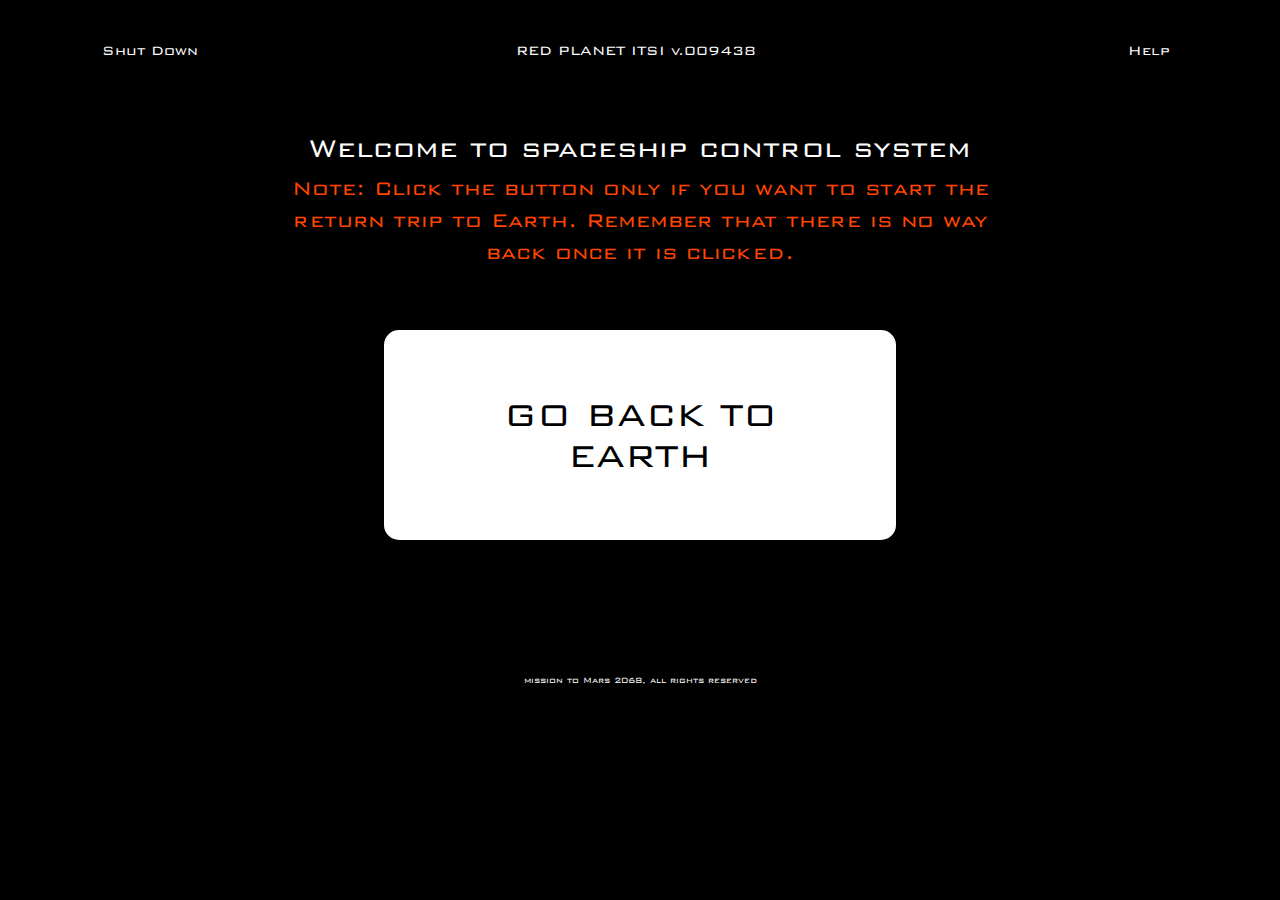
<file: index.html>
<!DOCTYPE html>
<html>
    <head>
        <meta charset="utf-8">
        <title>Red Planet ITSI v009438</title>
        <link rel="stylesheet" type="text/css" href="styles/mystyle.css">
        <link rel="stylesheet" type="text/css" href="styles/homepage.css">
        <script src="scripts/main.js" defer></script>
    </head>
    <body>
        <div class="grid_container">
            <header>
                <div class="container">
                    <nav id="navbar">
                        <div id="shutdown">
                            <a href="exit.html">Shut Down</a>
                        </div>
                        <div id="title">
                            <a href="index.html" id="programname"> RED PLANET ITSI v.009438</a>
                        </div>
                        <div id="help">
                            <a href="help_homepage.html">Help</a>
                        </div>
                    </nav>
                </div>
            </header>
            <main>
                <div id="info">
                    <p>Welcome to spaceship control system</p>
                    <p id="note">Note: Click the button only if you want to start the return trip to Earth. Remember that there is no way back once it is clicked.</p>
                </div>
                <div id="goButton">
                    <p>GO BACK TO EARTH</p>
                </div>
                <section id="locations">
                <div id="locationSelection">
                    <a id="usaButton" class="locationButton" href="usa.html">
                        <div id="usa" class="hidden">
                            <p>Usa</p>
                        </div>
                    </a>
                    <a id="chinaButton" class="locationButton" href="china.html">
                        <div id="china" class="hidden">
                            <p>China</p>
                        </div>
                    </a>
                    <a id="searchButton" class="locationButton" href="search.html">
                        <div id="search" class="hidden">
                            <p>Other</p>
                        </div>
                    </a>                                         
                </div>
                </section>
                         
            </main>
            <footer>
                <div class="footer">
                    <p>mission to Mars 2068, all rights reserved</p>
                </div>
            </footer>
        </div>
    </body>
</html>
</file>
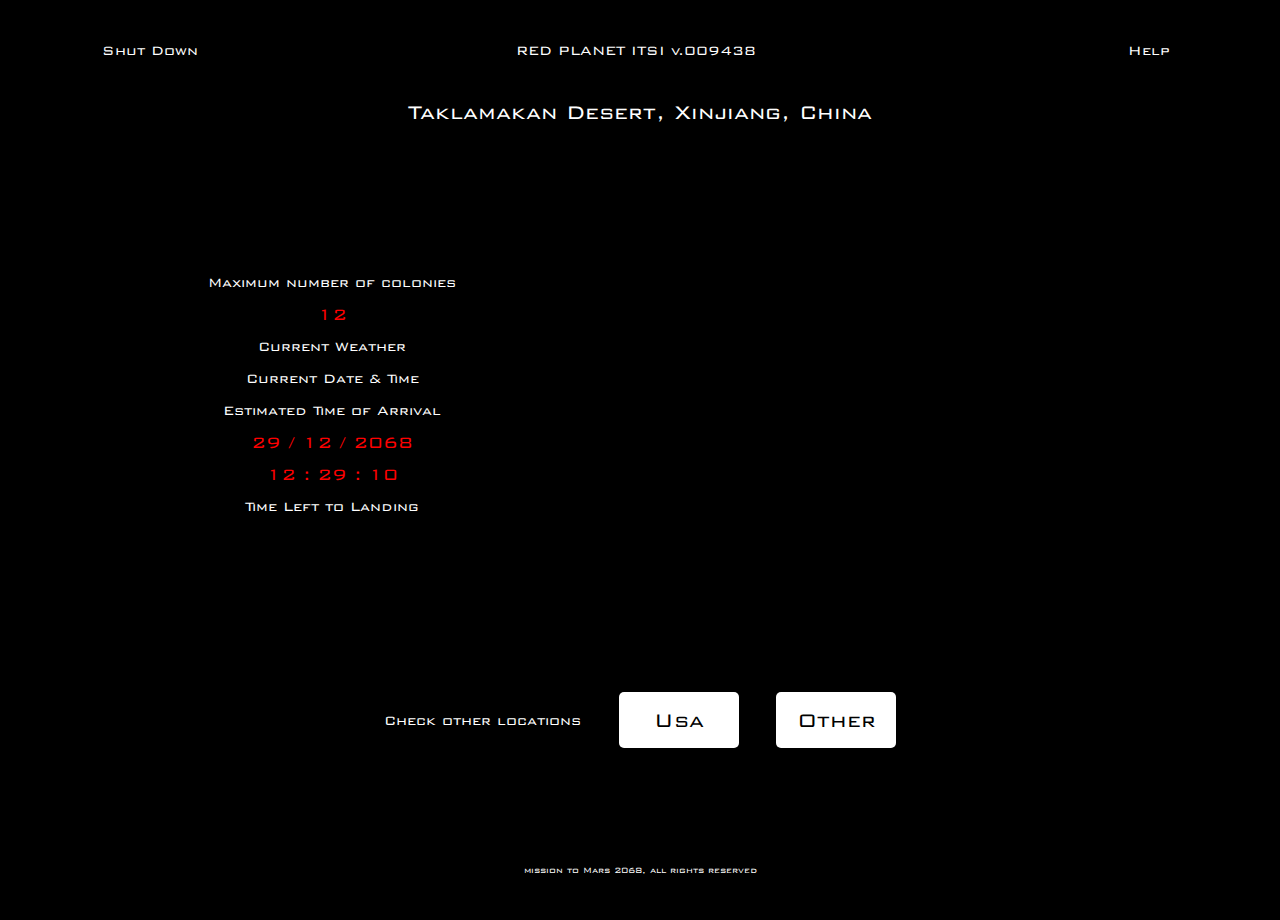
<file: china.html>
<!DOCTYPE html>
<html>
    <head>
        <meta charset="utf-8">
        <title>Red Planet ITSI v009438</title>
        <link rel="stylesheet" type="text/css" href="styles/mystyle.css">
        <link rel="stylesheet" type="text/css" href="styles/china.css">
        <script src="scripts/china.js" defer></script>
        <script src="https://api.mapbox.com/mapbox-gl-js/v1.9.0/mapbox-gl.js"></script>
        <link href="https://api.mapbox.com/mapbox-gl-js/v1.9.0/mapbox-gl.css" rel="stylesheet" />
    </head>
    <body>
        <div class="grid_container">
            <header>
                <div class="container">
                    <nav id="navbar">
                        <div id="shutdown">
                            <a href="exit.html">Shut Down</a>
                        </div>
                        <div id="title">
                            <a href="index.html" id="programname"> RED PLANET ITSI v.009438</a>
                        </div>
                        <div id="help">
                            <a href="helpchina.html">Help</a>
                        </div>
                    </nav>
                </div>
            </header>
            <main>
                <p id="locationName">Taklamakan Desert, Xinjiang, China</p>
                <div id="consoleBox">
                    <div id="leftBox">
                        <p>Maximum number of colonies</p>
                        <p class="consoleItem">12</p>
                        <p>Current Weather</p>
                        <article class="consoleItem" id="weatherChina"></article>
                        <p>Current Date & Time</p>
                        <p class="consoleItem" id="date"></p>
                        <p class="consoleItem" id="time"></p>
                        <p>Estimated Time of Arrival</p>
                        <p class="consoleItem">29 / 12 / 2068</p>
                        <p class="consoleItem">12 : 29 : 10</p>
                        <div id="eta">
                            <ul>
                                <li>Time Left to Landing</li>
                                <li class="consoleItem" id="countdown"></li>
                            </ul>
                        </div>
                    </div>
                    <div id="locations">
                        <div id="mapChina"></div>
                    </div>    
                </div>

                <section id="locationButtons">
                <div id="locationSelection">
                    <p>Check other locations</p>
                    <a id="usaButton" href="usa.html">
                        <div class="button">Usa</div>
                    </a> 
                    <a id="searchButton" href="search.html">
                        <div class="button">Other</div>
                    </a>                                        
                </div>
                </section>

            </main>
            <footer>
                <div class="footer">
                    <p>mission to Mars 2068, all rights reserved</p>
                </div>
            </footer>
        </div>
    </body>
</html>
</file>
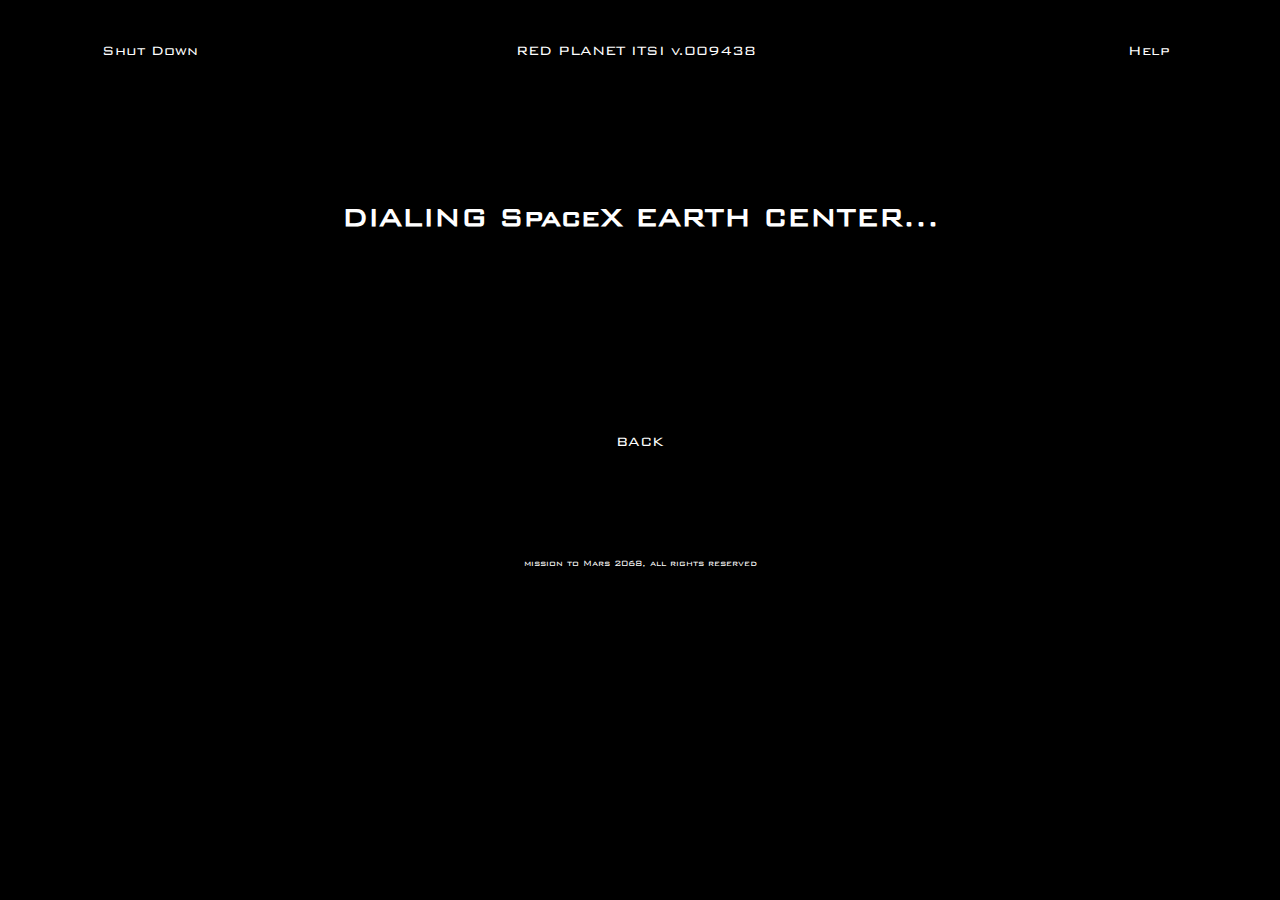
<file: help_homepage.html>
<!DOCTYPE html>
<html>
	<head>
		<meta charset="utf-8">
		<title>Red Planet ITSI v009438</title>
		<link rel="stylesheet" type="text/css" href="styles/mystyle.css">
        <link rel="stylesheet" type="text/css" href="styles/help.css">
<!-- 		<script src="scripts/help.js" defer></script> -->
	</head>
    <body>
        <div class="grid_container">
            <header>
                <div class="container">
                    <nav id="navbar">
                        <div id="shutdown">
                            <a href="exit.html">Shut Down</a>
                        </div>
                        <div id="title">
                            <a href="index.html" id="programname"> RED PLANET ITSI v.009438</a>
                        </div>
                        <div id="help">
                            <a href="help.html">Help</a>
                        </div>
                    </nav>
                </div>
            </header>
            <section id="dialing">
                <div id="dialMessage">
                    <h1>DIALING SpaceX EARTH CENTER... </h1>
                </div>
                <div id="back">
                    <a href="index.html">BACK</a>
                </div>
            </section>
            <footer>
                <div class="footer">
                    <p>mission to Mars 2068, all rights reserved</p>
                </div>
            </footer>
        </div>
    </body>
</html>
</file>
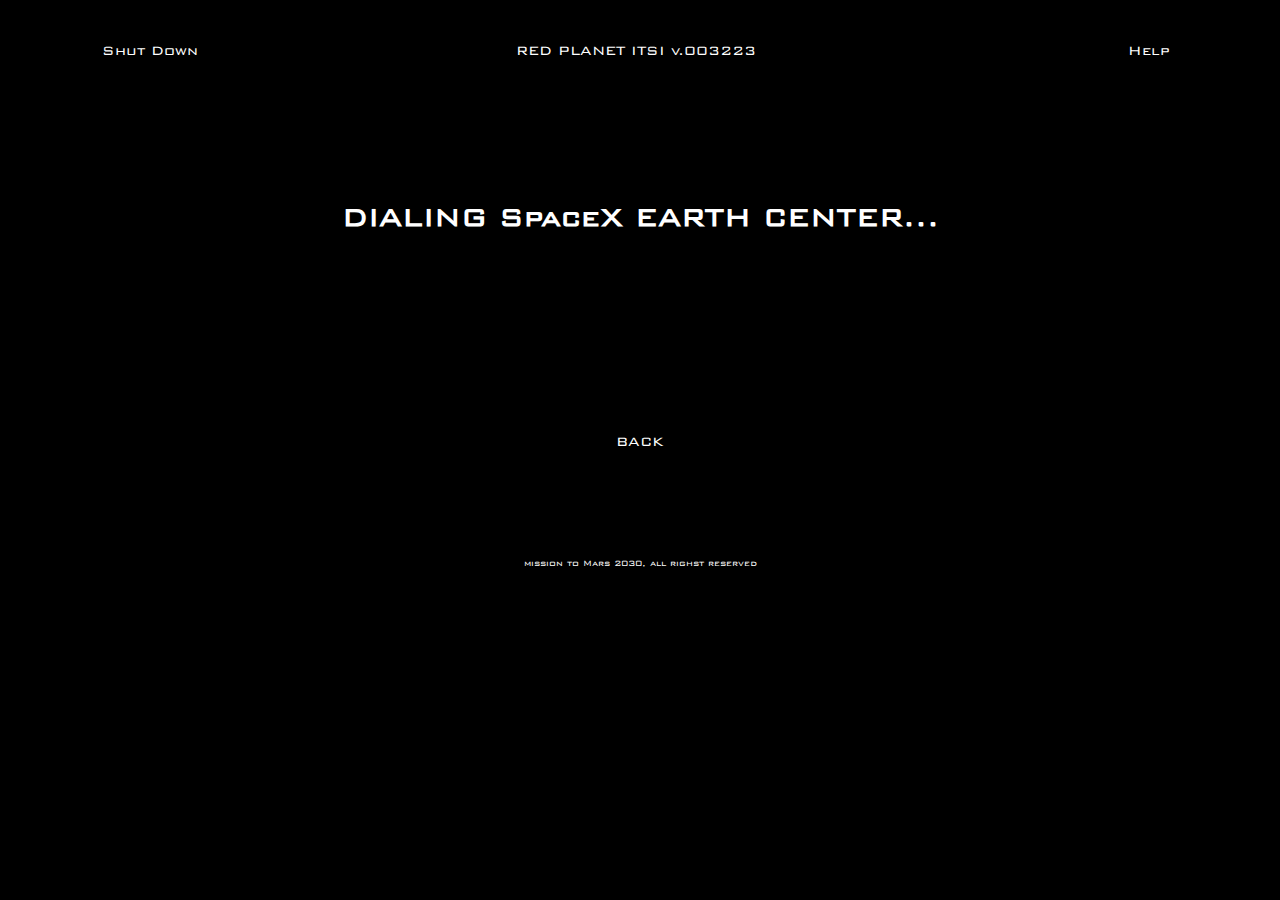
<file: helpchina.html>
<!DOCTYPE html>
<html>
	<head>
		<meta charset="utf-8">
		<title>Red Planet ITSI v003223</title>
		<link rel="stylesheet" type="text/css" href="styles/mystyle.css">
        <link rel="stylesheet" type="text/css" href="styles/help.css">
<!-- 		<script src="scripts/help.js" defer></script> -->
	</head>
    <body>
        <div class="grid_container">
            <header>
                <div class="container">
                    <nav id="navbar">
                        <div id="shutdown">
                            <a href="exit.html">Shut Down</a>
                        </div>
                        <div id="title">
                            <a href="console.html" id="programname"> RED PLANET ITSI v.003223</a>
                        </div>
                        <div id="help">
                            <a href="help.html">Help</a>
                        </div>
                    </nav>
                </div>
            </header>
            <section id="dialing">
                <div id="dialMessage">
                    <h1>DIALING SpaceX EARTH CENTER... </h1>
                </div>
                <div id="back">
                    <a href="china.html">BACK</a>
                </div>
            </section>
            <footer>
                <div class="footer">
                    <p>mission to Mars 2030, all righst reserved</p>
                </div>
            </footer>
        </div>
    </body>
</html>
</file>
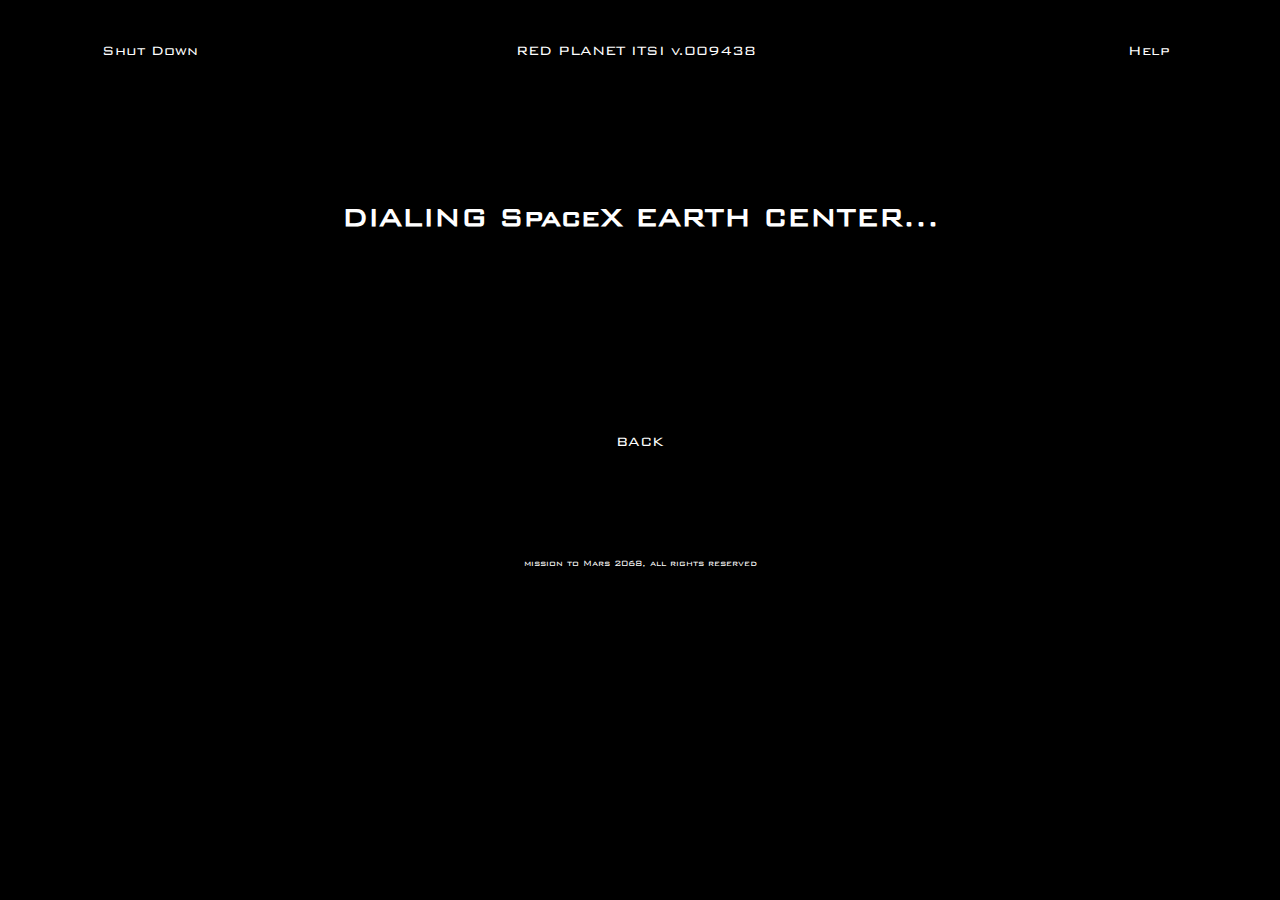
<file: helpsearch.html>
<!DOCTYPE html>
<html>
	<head>
		<meta charset="utf-8">
		<title>Red Planet ITSI v009438</title>
		<link rel="stylesheet" type="text/css" href="styles/mystyle.css">
        <link rel="stylesheet" type="text/css" href="styles/help.css">
<!-- 		<script src="scripts/help.js" defer></script> -->
	</head>
    <body>
        <div class="grid_container">
            <header>
                <div class="container">
                    <nav id="navbar">
                        <div id="shutdown">
                            <a href="exit.html">Shut Down</a>
                        </div>
                        <div id="title">
                            <a href="console.html" id="programname"> RED PLANET ITSI v.009438</a>
                        </div>
                        <div id="help">
                            <a href="help.html">Help</a>
                        </div>
                    </nav>
                </div>
            </header>
            <section id="dialing">
                <div id="dialMessage">
                    <h1>DIALING SpaceX EARTH CENTER... </h1>
                </div>
                <div id="back">
                    <a href="search.html">BACK</a>
                </div>
            </section>
            <footer>
                <div class="footer">
                    <p>mission to Mars 2068, all rights reserved</p>
                </div>
            </footer>
        </div>
    </body>
</html>
</file>
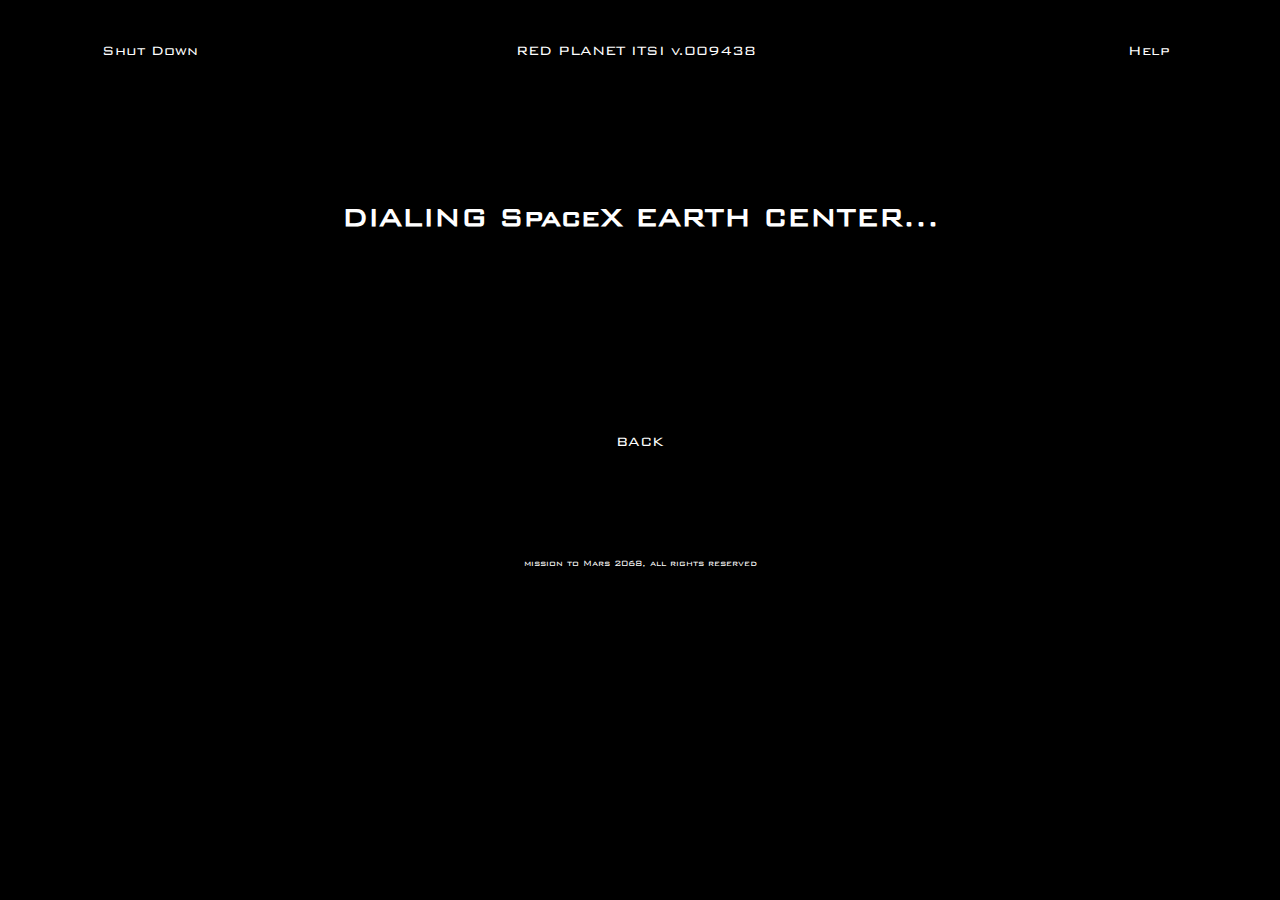
<file: helpusa.html>
<!DOCTYPE html>
<html>
	<head>
		<meta charset="utf-8">
		<title>Red Planet ITSI v009438</title>
		<link rel="stylesheet" type="text/css" href="styles/mystyle.css">
        <link rel="stylesheet" type="text/css" href="styles/help.css">
<!-- 		<script src="scripts/help.js" defer></script> -->
	</head>
    <body>
        <div class="grid_container">
            <header>
                <div class="container">
                    <nav id="navbar">
                        <div id="shutdown">
                            <a href="exit.html">Shut Down</a>
                        </div>
                        <div id="title">
                            <a href="console.html" id="programname"> RED PLANET ITSI v.009438</a>
                        </div>
                        <div id="help">
                            <a href="help.html">Help</a>
                        </div>
                    </nav>
                </div>
            </header>
            <section id="dialing">
                <div id="dialMessage">
                    <h1>DIALING SpaceX EARTH CENTER... </h1>
                </div>
                <div id="back">
                    <a href="usa.html">BACK</a>
                </div>
            </section>
            <footer>
                <div class="footer">
                    <p>mission to Mars 2068, all rights reserved</p>
                </div>
            </footer>
        </div>
    </body>
</html>
</file>
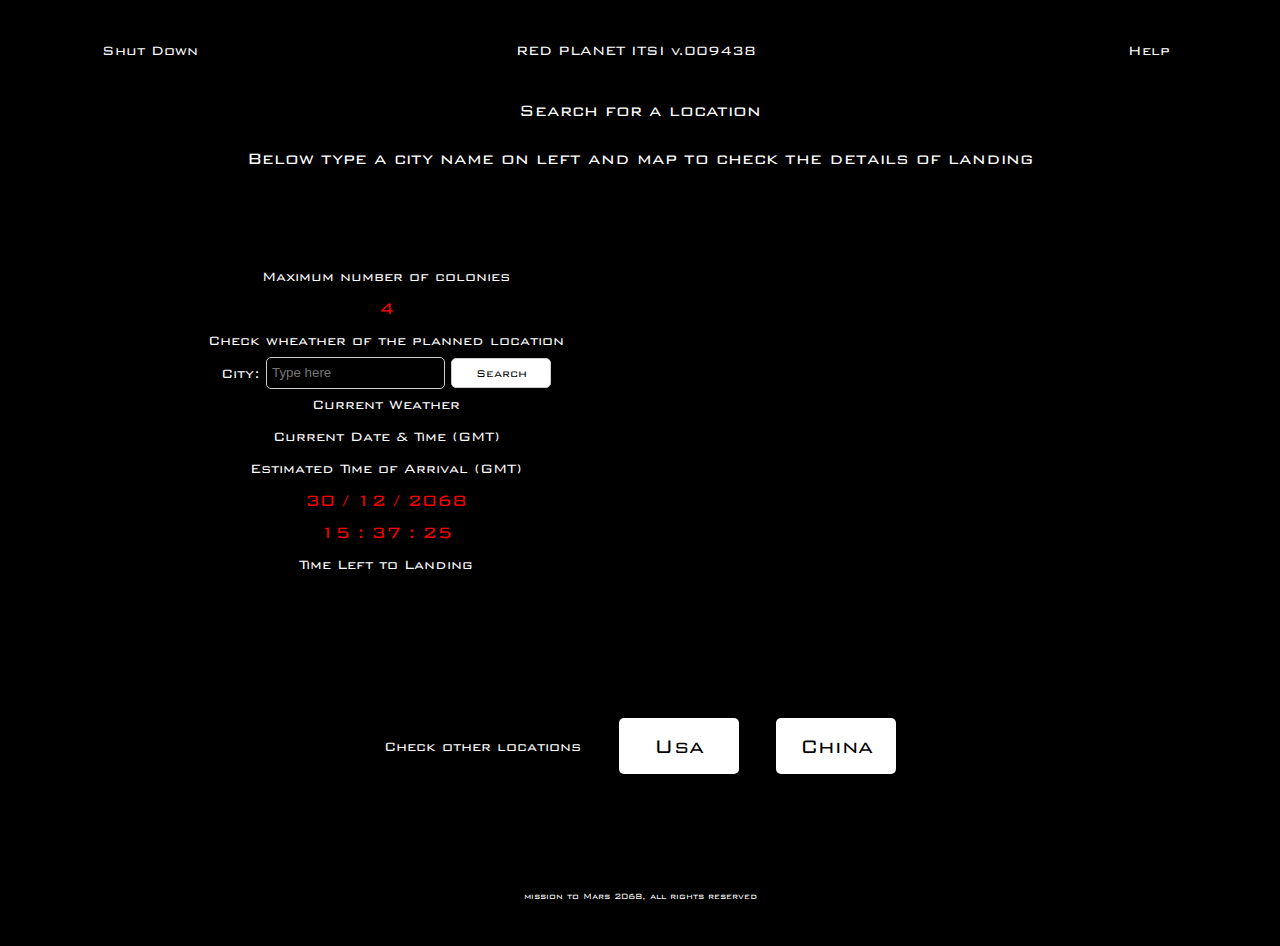
<file: search.html>
<!DOCTYPE html>
<html>
    <head>
        <meta charset="utf-8">
        <title>Red Planet ITSI v009438</title>
        <link rel="stylesheet" type="text/css" href="styles/mystyle.css">
        <link rel="stylesheet" type="text/css" href="styles/search.css">
        <script src="scripts/search.js" defer></script>
        <script src="https://api.mapbox.com/mapbox-gl-js/v1.9.0/mapbox-gl.js"></script>
        <link href="https://api.mapbox.com/mapbox-gl-js/v1.9.0/mapbox-gl.css" rel="stylesheet" />
        <script src="https://api.mapbox.com/mapbox-gl-js/plugins/mapbox-gl-geocoder/v4.4.2/mapbox-gl-geocoder.min.js"></script>
        <link rel="stylesheet" href="https://api.mapbox.com/mapbox-gl-js/plugins/mapbox-gl-geocoder/v4.4.2/mapbox-gl-geocoder.css" />
    </head>
    <body>
        <div class="grid_container">
            <header>
                <div class="container">
                    <nav id="navbar">
                        <div id="shutdown">
                            <a href="exit.html">Shut Down</a>
                        </div>
                        <div id="title">
                            <a href="index.html" id="programname"> RED PLANET ITSI v.009438</a>
                        </div>
                        <div id="help">
                            <a href="helpsearch.html">Help</a>
                        </div>
                    </nav>
                </div>
            </header>
            <main>
                <p class="searchTitle">Search for a location</p>
                <p class="searchTitle">Below type a city name on left and map to check the details of landing</p>
                <div id="consoleBox">
                    <div id="leftBox">
                        <p>Maximum number of colonies</p>
                        <p class="consoleItem">4</p>
                        <form>
                                <legend>Check wheather of the planned location</legend>
                                <label for="city">City:</label>
                                <input type="text" name="city" id="city" placeholder="Type here" />
                                <input type="button" id="searchBtn" value="Search" />
                        </form>    
                        <p>Current Weather</p>
                        <article class="consoleItem" id="searchWeather"></article>
                        <p>Current Date & Time (GMT)</p>
                        <p class="consoleItem" id="date"></p>
                        <p class="consoleItem" id="time"></p>
                        <p>Estimated Time of Arrival (GMT)</p>
                        <p class="consoleItem">30 / 12 / 2068</p>
                        <p class="consoleItem">15 : 37 : 25</p>
                        <div id="eta">
                            <ul>
                                <li>Time Left to Landing</li>
                                <li class="consoleItem" id="countdown"></li>
                            </ul>
                        </div>
                    </div>
                    <div id="locations">
                        <div id="searchMap"></div>
                    </div>    
                </div>

                <section id="locationButtons">
                <div id="locationSelection">
                    <p>Check other locations</p>
                    <a id="usaButton" href="usa.html">
                        <div class="button">Usa</div>
                    </a>
                    <a id="chinaButton" href="china.html">
                        <div class="button">China</div>
                    </a>                                         
                </div>
                </section>

            </main>
            <footer>
                <div class="footer">
                    <p>mission to Mars 2068, all rights reserved</p>
                </div>
            </footer>
        </div>
    </body>
</html>
</file>
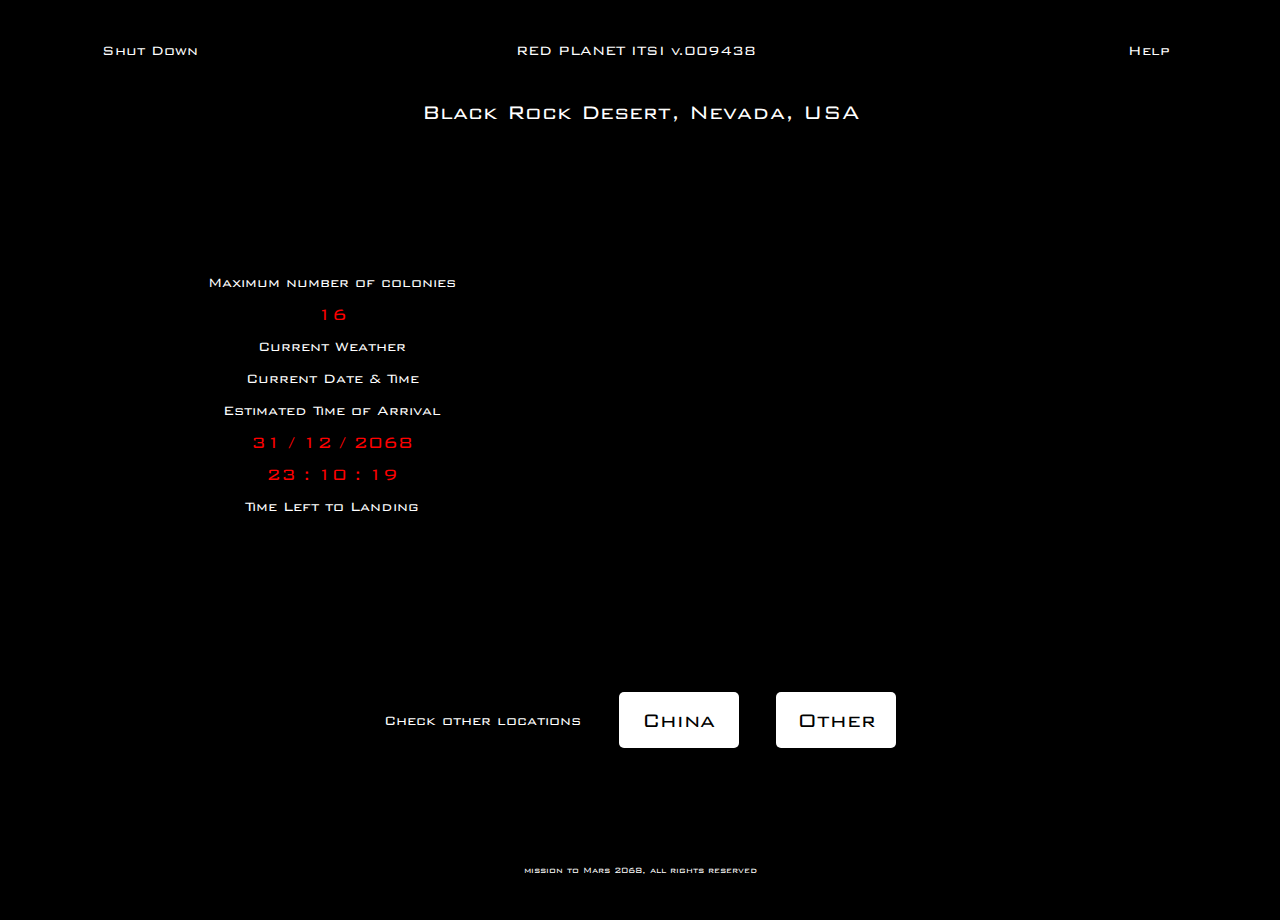
<file: usa.html>
<!DOCTYPE html>
<html>
    <head>
        <meta charset="utf-8">
        <title>Red Planet ITSI v009438</title>
        <link rel="stylesheet" type="text/css" href="styles/mystyle.css">
        <link rel="stylesheet" type="text/css" href="styles/usa.css">
        <script src="scripts/usa.js" defer></script>
        <script src="https://api.mapbox.com/mapbox-gl-js/v1.9.0/mapbox-gl.js"></script>
        <link href="https://api.mapbox.com/mapbox-gl-js/v1.9.0/mapbox-gl.css" rel="stylesheet" />
    </head>
    <body>
        <div class="grid_container">
            <header>
                <div class="container">
                    <nav id="navbar">
                        <div id="shutdown">
                            <a href="exit.html">Shut Down</a>
                        </div>
                        <div id="title">
                            <a href="index.html" id="programname"> RED PLANET ITSI v.009438</a>
                        </div>
                        <div id="help">
                            <a href="helpusa.html">Help</a>
                        </div>
                    </nav>
                </div>
            </header>
            <main>
                <p id="locationName">Black Rock Desert, Nevada, USA</p>
                <div id="consoleBox">
                    <div id="leftBox">
                        <p>Maximum number of colonies</p>
                        <p class="consoleItem">16</p>
                        <p>Current Weather</p>
                        <article class="consoleItem" id="weatherUsa"></article>
                        <p>Current Date & Time</p>
                        <p class="consoleItem" id="date"></p>
                        <p class="consoleItem" id="time"></p>
                        <p>Estimated Time of Arrival</p>
                        <p class="consoleItem">31 / 12 / 2068</p>
                        <p class="consoleItem">23 : 10 : 19</p>
                        <div id="eta">
                            <ul>
                                <li>Time Left to Landing</li>
                                <li class="consoleItem" id="countdown"></li>
                            </ul>
                        </div>
                    </div>
                    <div id="locations">
                        <div id="mapUsa"></div>
                    </div>    
                </div>

                <section id="locationButtons">
                <div id="locationSelection">
                    <p>Check other locations</p>
                    <a id="chinaButton" href="china.html">
                        <div class="button">China</div>
                    </a> 
                    <a id="searchButton" href="search.html">
                        <div class="button">Other</div>
                    </a>                                        
                </div>
                </section>

            </main>
            <footer>
                <div class="footer">
                    <p>mission to Mars 2068, all rights reserved</p>
                </div>
            </footer>
        </div>
    </body>
</html>
</file>
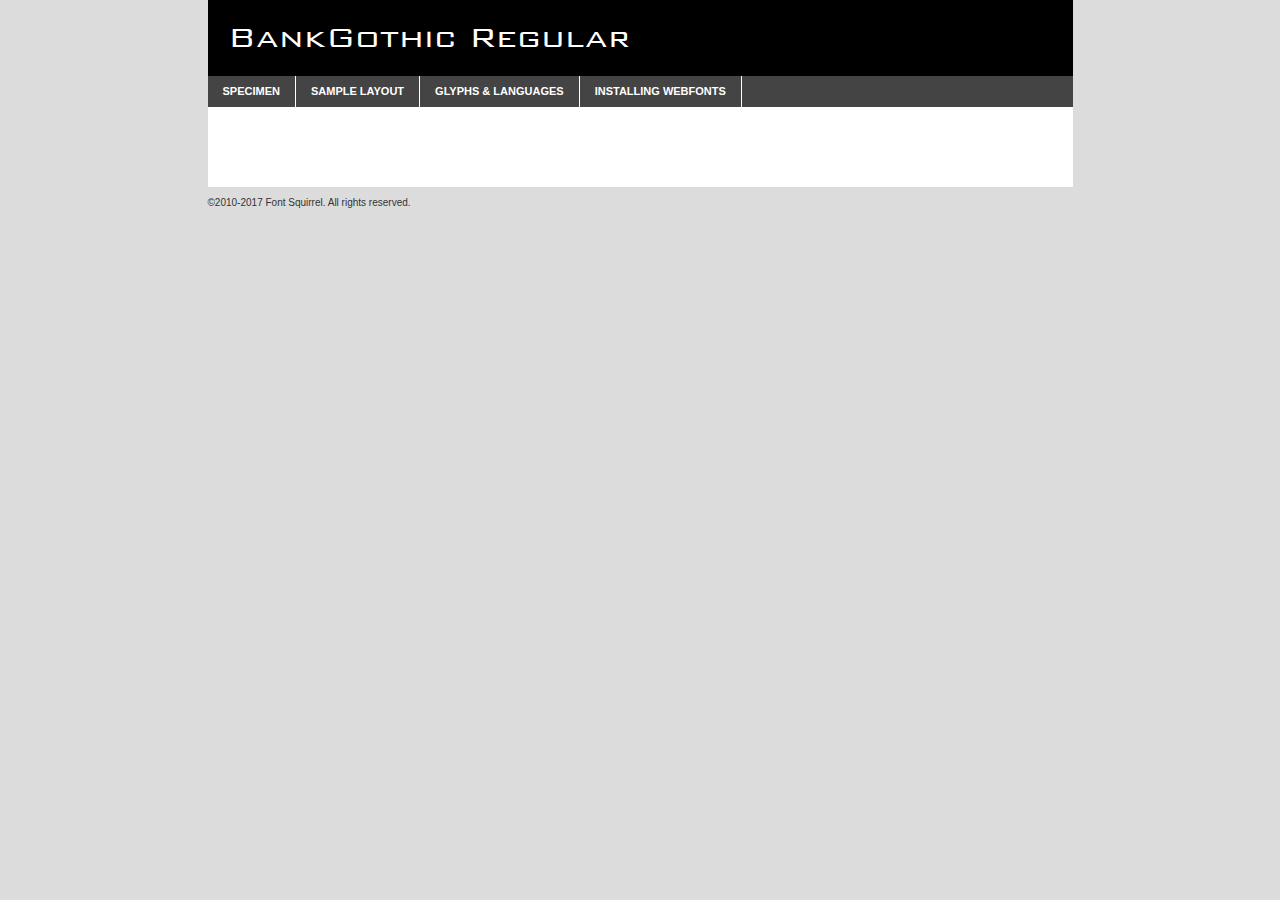
<file: fonts/webfontkit-20210516-104324/bankgothic_regular-demo.html>
<!DOCTYPE html PUBLIC "-//W3C//DTD XHTML 1.0 Transitional//EN"
	"http://www.w3.org/TR/xhtml1/DTD/xhtml1-transitional.dtd">

<html xmlns="http://www.w3.org/1999/xhtml" xml:lang="en" lang="en">
<head>
	<meta http-equiv="Content-Type" content="text/html; charset=utf-8" />
	<script src="http://ajax.googleapis.com/ajax/libs/jquery/1.7.2/jquery.min.js" type="text/javascript" charset="utf-8"></script>
	<script type="text/javascript">
	(function($){$.fn.easyTabs=function(option){var param=jQuery.extend({fadeSpeed:"fast",defaultContent:1,activeClass:'active'},option);$(this).each(function(){var thisId="#"+this.id;if(param.defaultContent==''){param.defaultContent=1;}
	if(typeof param.defaultContent=="number")
	{var defaultTab=$(thisId+" .tabs li:eq("+(param.defaultContent-1)+") a").attr('href').substr(1);}else{var defaultTab=param.defaultContent;}
	$(thisId+" .tabs li a").each(function(){var tabToHide=$(this).attr('href').substr(1);$("#"+tabToHide).addClass('easytabs-tab-content');});hideAll();changeContent(defaultTab);function hideAll(){$(thisId+" .easytabs-tab-content").hide();}
	function changeContent(tabId){hideAll();$(thisId+" .tabs li").removeClass(param.activeClass);$(thisId+" .tabs li a[href=#"+tabId+"]").closest('li').addClass(param.activeClass);if(param.fadeSpeed!="none")
	{$(thisId+" #"+tabId).fadeIn(param.fadeSpeed);}else{$(thisId+" #"+tabId).show();}}
	$(thisId+" .tabs li").click(function(){var tabId=$(this).find('a').attr('href').substr(1);changeContent(tabId);return false;});});}})(jQuery);
	</script>
	<link rel="stylesheet" href="specimen_files/specimen_stylesheet.css" type="text/css" charset="utf-8" />
	<link rel="stylesheet" href="stylesheet.css" type="text/css" charset="utf-8" />

	<style type="text/css">
					body{
				font-family: 'bankgothicregular';
							}
		</style>

	<title>BankGothic Regular Specimen</title>
	
	
	<script type="text/javascript" charset="utf-8">
		$(document).ready(function() {
			$('#container').easyTabs({defaultContent:1});
		});
	</script>
</head>

<body>
<div id="container">
	<div id="header">
		BankGothic Regular	</div>
	<ul class="tabs">
		<li><a href="#specimen">Specimen</a></li>
		<li><a href="#layout">Sample Layout</a></li>
				<li><a href="#glyphs">Glyphs &amp; Languages</a></li>
		<li><a href="#installing">Installing Webfonts</a></li>
		
	</ul>
	
	<div id="main_content">

		
			<div id="specimen">
		
				<div class="section">
					<div class="grid12 firstcol">
						<div class="huge">AaBb</div>
					</div>
				</div>
		
				<div class="section">
					<div class="glyph_range">A&#x200B;B&#x200b;C&#x200b;D&#x200b;E&#x200b;F&#x200b;G&#x200b;H&#x200b;I&#x200b;J&#x200b;K&#x200b;L&#x200b;M&#x200b;N&#x200b;O&#x200b;P&#x200b;Q&#x200b;R&#x200b;S&#x200b;T&#x200b;U&#x200b;V&#x200b;W&#x200b;X&#x200b;Y&#x200b;Z&#x200b;a&#x200b;b&#x200b;c&#x200b;d&#x200b;e&#x200b;f&#x200b;g&#x200b;h&#x200b;i&#x200b;j&#x200b;k&#x200b;l&#x200b;m&#x200b;n&#x200b;o&#x200b;p&#x200b;q&#x200b;r&#x200b;s&#x200b;t&#x200b;u&#x200b;v&#x200b;w&#x200b;x&#x200b;y&#x200b;z&#x200b;1&#x200b;2&#x200b;3&#x200b;4&#x200b;5&#x200b;6&#x200b;7&#x200b;8&#x200b;9&#x200b;0&#x200b;&amp;&#x200b;.&#x200b;,&#x200b;?&#x200b;!&#x200b;&#64;&#x200b;(&#x200b;)&#x200b;#&#x200b;$&#x200b;%&#x200b;*&#x200b;+&#x200b;-&#x200b;=&#x200b;:&#x200b;;</div>
				</div>
				<div class="section">
					<div class="grid12 firstcol">
						<table class="sample_table">
							<tr><td>10</td><td class="size10">abcdefghijklmnopqrstuvwxyzABCDEFGHIJKLMNOPQRSTUVWXYZ0123456789abcdefghijklmnopqrstuvwxyzABCDEFGHIJKLMNOPQRSTUVWXYZ0123456789abcdefghijklmnopqrstuvwxyzABCDEFGHIJKLMNOPQRSTUVWXYZ</td></tr>
							<tr><td>11</td><td class="size11">abcdefghijklmnopqrstuvwxyzABCDEFGHIJKLMNOPQRSTUVWXYZ0123456789abcdefghijklmnopqrstuvwxyzABCDEFGHIJKLMNOPQRSTUVWXYZ0123456789abcdefghijklmnopqrstuvwxyzABCDEFGHIJKLMNOPQRSTUVWXYZ</td></tr>
							<tr><td>12</td><td class="size12">abcdefghijklmnopqrstuvwxyzABCDEFGHIJKLMNOPQRSTUVWXYZ0123456789abcdefghijklmnopqrstuvwxyzABCDEFGHIJKLMNOPQRSTUVWXYZ0123456789abcdefghijklmnopqrstuvwxyzABCDEFGHIJKLMNOPQRSTUVWXYZ</td></tr>
							<tr><td>13</td><td class="size13">abcdefghijklmnopqrstuvwxyzABCDEFGHIJKLMNOPQRSTUVWXYZ0123456789abcdefghijklmnopqrstuvwxyzABCDEFGHIJKLMNOPQRSTUVWXYZ0123456789abcdefghijklmnopqrstuvwxyzABCDEFGHIJKLMNOPQRSTUVWXYZ</td></tr>
							<tr><td>14</td><td class="size14">abcdefghijklmnopqrstuvwxyzABCDEFGHIJKLMNOPQRSTUVWXYZ0123456789abcdefghijklmnopqrstuvwxyzABCDEFGHIJKLMNOPQRSTUVWXYZ0123456789abcdefghijklmnopqrstuvwxyzABCDEFGHIJKLMNOPQRSTUVWXYZ</td></tr>
							<tr><td>16</td><td class="size16">abcdefghijklmnopqrstuvwxyzABCDEFGHIJKLMNOPQRSTUVWXYZ0123456789abcdefghijklmnopqrstuvwxyzABCDEFGHIJKLMNOPQRSTUVWXYZ</td></tr>
							<tr><td>18</td><td class="size18">abcdefghijklmnopqrstuvwxyzABCDEFGHIJKLMNOPQRSTUVWXYZ0123456789abcdefghijklmnopqrstuvwxyzABCDEFGHIJKLMNOPQRSTUVWXYZ</td></tr>
							<tr><td>20</td><td class="size20">abcdefghijklmnopqrstuvwxyzABCDEFGHIJKLMNOPQRSTUVWXYZ0123456789abcdefghijklmnopqrstuvwxyzABCDEFGHIJKLMNOPQRSTUVWXYZ</td></tr>
							<tr><td>24</td><td class="size24">abcdefghijklmnopqrstuvwxyzABCDEFGHIJKLMNOPQRSTUVWXYZ0123456789abcdefghijklmnopqrstuvwxyzABCDEFGHIJKLMNOPQRSTUVWXYZ</td></tr>
							<tr><td>30</td><td class="size30">abcdefghijklmnopqrstuvwxyzABCDEFGHIJKLMNOPQRSTUVWXYZ0123456789abcdefghijklmnopqrstuvwxyzABCDEFGHIJKLMNOPQRSTUVWXYZ</td></tr>
							<tr><td>36</td><td class="size36">abcdefghijklmnopqrstuvwxyzABCDEFGHIJKLMNOPQRSTUVWXYZ0123456789abcdefghijklmnopqrstuvwxyzABCDEFGHIJKLMNOPQRSTUVWXYZ</td></tr>
							<tr><td>48</td><td class="size48">abcdefghijklmnopqrstuvwxyzABCDEFGHIJKLMNOPQRSTUVWXYZ0123456789abcdefghijklmnopqrstuvwxyzABCDEFGHIJKLMNOPQRSTUVWXYZ</td></tr>
							<tr><td>60</td><td class="size60">abcdefghijklmnopqrstuvwxyzABCDEFGHIJKLMNOPQRSTUVWXYZ0123456789abcdefghijklmnopqrstuvwxyzABCDEFGHIJKLMNOPQRSTUVWXYZ</td></tr>
							<tr><td>72</td><td class="size72">abcdefghijklmnopqrstuvwxyzABCDEFGHIJKLMNOPQRSTUVWXYZ0123456789abcdefghijklmnopqrstuvwxyzABCDEFGHIJKLMNOPQRSTUVWXYZ</td></tr>
							<tr><td>90</td><td class="size90">abcdefghijklmnopqrstuvwxyzABCDEFGHIJKLMNOPQRSTUVWXYZ0123456789abcdefghijklmnopqrstuvwxyzABCDEFGHIJKLMNOPQRSTUVWXYZ</td></tr>
						</table>
				
					</div>
			
				</div>
		
		
		
								<div class="section" id="bodycomparison">


										<div id="xheight">
				<div class="fontbody">&#x25FC;&#x25FC;&#x25FC;&#x25FC;&#x25FC;&#x25FC;&#x25FC;&#x25FC;&#x25FC;&#x25FC;&#x25FC;&#x25FC;&#x25FC;&#x25FC;&#x25FC;&#x25FC;&#x25FC;&#x25FC;&#x25FC;&#x25FC;&#x25FC;&#x25FC;&#x25FC;&#x25FC;&#x25FC;&#x25FC;&#x25FC;&#x25FC;&#x25FC;&#x25FC;&#x25FC;&#x25FC;&#x25FC;&#x25FC;&#x25FC;&#x25FC;&#x25FC;&#x25FC;&#x25FC;&#x25FC;&#x25FC;&#x25FC;&#x25FC;&#x25FC;&#x25FC;&#x25FC;&#x25FC;&#x25FC;&#x25FC;&#x25FC;&#x25FC;&#x25FC;&#x25FC;&#x25FC;&#x25FC;&#x25FC;&#x25FC;&#x25FC;&#x25FC;&#x25FC;&#x25FC;&#x25FC;&#x25FC;&#x25FC;&#x25FC;&#x25FC;&#x25FC;&#x25FC;&#x25FC;&#x25FC;&#x25FC;&#x25FC;&#x25FC;&#x25FC;&#x25FC;&#x25FC;&#x25FC;&#x25FC;&#x25FC;&#x25FC;&#x25FC;&#x25FC;&#x25FC;&#x25FC;&#x25FC;&#x25FC;&#x25FC;&#x25FC;&#x25FC;&#x25FC;&#x25FC;&#x25FC;&#x25FC;&#x25FC;&#x25FC;&#x25FC;&#x25FC;&#x25FC;&#x25FC;body</div><div class="arialbody">body</div><div class="verdanabody">body</div><div class="georgiabody">body</div></div>
										<div class="fontbody" style="z-index:1">
											body<span>BankGothic Regular</span>
										</div>
										<div class="arialbody" style="z-index:1">
											body<span>Arial</span>
										</div>
										<div class="verdanabody" style="z-index:1">
											body<span>Verdana</span>
										</div>
										<div class="georgiabody" style="z-index:1">
											body<span>Georgia</span>
										</div>



								</div>
		
		
				<div class="section psample psample_row1" id="">
					
					<div class="grid2 firstcol">
						<p class="size10"><span>10.</span>Aenean lacinia bibendum nulla sed consectetur. Fusce dapibus, tellus ac cursus commodo, tortor mauris condimentum nibh, ut fermentum massa justo sit amet risus. Nullam id dolor id nibh ultricies vehicula ut id elit. Cum sociis natoque penatibus et magnis dis parturient montes, nascetur ridiculus mus. Nulla vitae elit libero, a pharetra augue.</p>
			
					</div>
					<div class="grid3">
						<p class="size11"><span>11.</span>Aenean lacinia bibendum nulla sed consectetur. Fusce dapibus, tellus ac cursus commodo, tortor mauris condimentum nibh, ut fermentum massa justo sit amet risus. Nullam id dolor id nibh ultricies vehicula ut id elit. Cum sociis natoque penatibus et magnis dis parturient montes, nascetur ridiculus mus. Nulla vitae elit libero, a pharetra augue.</p>
			
					</div>
					<div class="grid3">
						<p class="size12"><span>12.</span>Aenean lacinia bibendum nulla sed consectetur. Fusce dapibus, tellus ac cursus commodo, tortor mauris condimentum nibh, ut fermentum massa justo sit amet risus. Nullam id dolor id nibh ultricies vehicula ut id elit. Cum sociis natoque penatibus et magnis dis parturient montes, nascetur ridiculus mus. Nulla vitae elit libero, a pharetra augue.</p>
			
					</div>
					<div class="grid4">
						<p class="size13"><span>13.</span>Aenean lacinia bibendum nulla sed consectetur. Fusce dapibus, tellus ac cursus commodo, tortor mauris condimentum nibh, ut fermentum massa justo sit amet risus. Nullam id dolor id nibh ultricies vehicula ut id elit. Cum sociis natoque penatibus et magnis dis parturient montes, nascetur ridiculus mus. Nulla vitae elit libero, a pharetra augue.</p>
			
					</div>
					<div class="white_blend"></div>
					
				</div>
				<div class="section psample psample_row2" id="">
					<div class="grid3 firstcol">
						<p class="size14"><span>14.</span>Aenean lacinia bibendum nulla sed consectetur. Fusce dapibus, tellus ac cursus commodo, tortor mauris condimentum nibh, ut fermentum massa justo sit amet risus. Nullam id dolor id nibh ultricies vehicula ut id elit. Cum sociis natoque penatibus et magnis dis parturient montes, nascetur ridiculus mus. Nulla vitae elit libero, a pharetra augue.</p>
			
					</div>
					<div class="grid4">
						<p class="size16"><span>16.</span>Aenean lacinia bibendum nulla sed consectetur. Fusce dapibus, tellus ac cursus commodo, tortor mauris condimentum nibh, ut fermentum massa justo sit amet risus. Nullam id dolor id nibh ultricies vehicula ut id elit. Cum sociis natoque penatibus et magnis dis parturient montes, nascetur ridiculus mus. Nulla vitae elit libero, a pharetra augue.</p>
			
					</div>
					<div class="grid5">
						<p class="size18"><span>18.</span>Aenean lacinia bibendum nulla sed consectetur. Fusce dapibus, tellus ac cursus commodo, tortor mauris condimentum nibh, ut fermentum massa justo sit amet risus. Nullam id dolor id nibh ultricies vehicula ut id elit. Cum sociis natoque penatibus et magnis dis parturient montes, nascetur ridiculus mus. Nulla vitae elit libero, a pharetra augue.</p>
			
					</div>

					<div class="white_blend"></div>

				</div>
				
				<div class="section psample psample_row3" id="">
					<div class="grid5 firstcol">
						<p class="size20"><span>20.</span>Aenean lacinia bibendum nulla sed consectetur. Fusce dapibus, tellus ac cursus commodo, tortor mauris condimentum nibh, ut fermentum massa justo sit amet risus. Nullam id dolor id nibh ultricies vehicula ut id elit. Cum sociis natoque penatibus et magnis dis parturient montes, nascetur ridiculus mus. Nulla vitae elit libero, a pharetra augue.</p>
					</div>
					<div class="grid7">
						<p class="size24"><span>24.</span>Aenean lacinia bibendum nulla sed consectetur. Fusce dapibus, tellus ac cursus commodo, tortor mauris condimentum nibh, ut fermentum massa justo sit amet risus. Nullam id dolor id nibh ultricies vehicula ut id elit. Cum sociis natoque penatibus et magnis dis parturient montes, nascetur ridiculus mus. Nulla vitae elit libero, a pharetra augue.</p>
					</div>
					
					<div class="white_blend"></div>
					
				</div>
				
				<div class="section psample psample_row4" id="">
					<div class="grid12 firstcol">
						<p class="size30"><span>30.</span>Aenean lacinia bibendum nulla sed consectetur. Fusce dapibus, tellus ac cursus commodo, tortor mauris condimentum nibh, ut fermentum massa justo sit amet risus. Nullam id dolor id nibh ultricies vehicula ut id elit. Cum sociis natoque penatibus et magnis dis parturient montes, nascetur ridiculus mus. Nulla vitae elit libero, a pharetra augue.</p>
					</div>
					<div class="white_blend"></div>
					
				</div>
				
				
				
				<div class="section psample psample_row1 fullreverse">
					<div class="grid2 firstcol">
						<p class="size10"><span>10.</span>Aenean lacinia bibendum nulla sed consectetur. Fusce dapibus, tellus ac cursus commodo, tortor mauris condimentum nibh, ut fermentum massa justo sit amet risus. Nullam id dolor id nibh ultricies vehicula ut id elit. Cum sociis natoque penatibus et magnis dis parturient montes, nascetur ridiculus mus. Nulla vitae elit libero, a pharetra augue.</p>
			
					</div>
					<div class="grid3">
						<p class="size11"><span>11.</span>Aenean lacinia bibendum nulla sed consectetur. Fusce dapibus, tellus ac cursus commodo, tortor mauris condimentum nibh, ut fermentum massa justo sit amet risus. Nullam id dolor id nibh ultricies vehicula ut id elit. Cum sociis natoque penatibus et magnis dis parturient montes, nascetur ridiculus mus. Nulla vitae elit libero, a pharetra augue.</p>
			
					</div>
					<div class="grid3">
						<p class="size12"><span>12.</span>Aenean lacinia bibendum nulla sed consectetur. Fusce dapibus, tellus ac cursus commodo, tortor mauris condimentum nibh, ut fermentum massa justo sit amet risus. Nullam id dolor id nibh ultricies vehicula ut id elit. Cum sociis natoque penatibus et magnis dis parturient montes, nascetur ridiculus mus. Nulla vitae elit libero, a pharetra augue.</p>
			
					</div>
					<div class="grid4">
						<p class="size13"><span>13.</span>Aenean lacinia bibendum nulla sed consectetur. Fusce dapibus, tellus ac cursus commodo, tortor mauris condimentum nibh, ut fermentum massa justo sit amet risus. Nullam id dolor id nibh ultricies vehicula ut id elit. Cum sociis natoque penatibus et magnis dis parturient montes, nascetur ridiculus mus. Nulla vitae elit libero, a pharetra augue.</p>
			
					</div>
					<div class="black_blend"></div>
					
				</div>
				
				<div class="section psample psample_row2 fullreverse">
					<div class="grid3 firstcol">
						<p class="size14"><span>14.</span>Aenean lacinia bibendum nulla sed consectetur. Fusce dapibus, tellus ac cursus commodo, tortor mauris condimentum nibh, ut fermentum massa justo sit amet risus. Nullam id dolor id nibh ultricies vehicula ut id elit. Cum sociis natoque penatibus et magnis dis parturient montes, nascetur ridiculus mus. Nulla vitae elit libero, a pharetra augue.</p>
			
					</div>
					<div class="grid4">
						<p class="size16"><span>16.</span>Aenean lacinia bibendum nulla sed consectetur. Fusce dapibus, tellus ac cursus commodo, tortor mauris condimentum nibh, ut fermentum massa justo sit amet risus. Nullam id dolor id nibh ultricies vehicula ut id elit. Cum sociis natoque penatibus et magnis dis parturient montes, nascetur ridiculus mus. Nulla vitae elit libero, a pharetra augue.</p>
			
					</div>
					<div class="grid5">
						<p class="size18"><span>18.</span>Aenean lacinia bibendum nulla sed consectetur. Fusce dapibus, tellus ac cursus commodo, tortor mauris condimentum nibh, ut fermentum massa justo sit amet risus. Nullam id dolor id nibh ultricies vehicula ut id elit. Cum sociis natoque penatibus et magnis dis parturient montes, nascetur ridiculus mus. Nulla vitae elit libero, a pharetra augue.</p>
			
					</div>
					<div class="black_blend"></div>

				</div>
				
				<div class="section psample fullreverse psample_row3" id="">
					<div class="grid5 firstcol">
						<p class="size20"><span>20.</span>Aenean lacinia bibendum nulla sed consectetur. Fusce dapibus, tellus ac cursus commodo, tortor mauris condimentum nibh, ut fermentum massa justo sit amet risus. Nullam id dolor id nibh ultricies vehicula ut id elit. Cum sociis natoque penatibus et magnis dis parturient montes, nascetur ridiculus mus. Nulla vitae elit libero, a pharetra augue.</p>
					</div>
					<div class="grid7">
						<p class="size24"><span>24.</span>Aenean lacinia bibendum nulla sed consectetur. Fusce dapibus, tellus ac cursus commodo, tortor mauris condimentum nibh, ut fermentum massa justo sit amet risus. Nullam id dolor id nibh ultricies vehicula ut id elit. Cum sociis natoque penatibus et magnis dis parturient montes, nascetur ridiculus mus. Nulla vitae elit libero, a pharetra augue.</p>
					</div>
					
					<div class="black_blend"></div>
					
				</div>
				
				<div class="section psample fullreverse psample_row4" id="" style="border-bottom: 20px #000 solid;">
					<div class="grid12 firstcol">
						<p class="size30"><span>30.</span>Aenean lacinia bibendum nulla sed consectetur. Fusce dapibus, tellus ac cursus commodo, tortor mauris condimentum nibh, ut fermentum massa justo sit amet risus. Nullam id dolor id nibh ultricies vehicula ut id elit. Cum sociis natoque penatibus et magnis dis parturient montes, nascetur ridiculus mus. Nulla vitae elit libero, a pharetra augue.</p>
					</div>
					<div class="black_blend"></div>
					
				</div>
				
				
				
				
			</div>
			
			<div id="layout">
				
				<div class="section">
					
					<div class="grid12 firstcol">
						<h1>Lorem Ipsum Dolor</h1>
						<h2>Etiam porta sem malesuada magna mollis euismod</h2>
						
						<p class="byline">By <a href="#link">Aenean Lacinia</a></p>
					</div>
				</div>
				<div class="section">
					<div class="grid8 firstcol">
						<p class="large">Donec sed odio dui. Morbi leo risus, porta ac consectetur ac, vestibulum at eros. Fusce dapibus, tellus ac cursus commodo, tortor mauris condimentum nibh, ut fermentum massa justo sit amet risus. </p>

						
						<h3>Pellentesque ornare sem</h3>

						<p>Maecenas sed diam eget risus varius blandit sit amet non magna. Maecenas faucibus mollis interdum. Donec ullamcorper nulla non metus auctor fringilla. Nullam id dolor id nibh ultricies vehicula ut id elit. Nullam id dolor id nibh ultricies vehicula ut id elit. </p>

						<p>Aenean eu leo quam. Pellentesque ornare sem lacinia quam venenatis vestibulum. Lorem ipsum dolor sit amet, consectetur adipiscing elit. Cum sociis natoque penatibus et magnis dis parturient montes, nascetur ridiculus mus. </p>

						<p>Nulla vitae elit libero, a pharetra augue. Praesent commodo cursus magna, vel scelerisque nisl consectetur et. Aenean lacinia bibendum nulla sed consectetur. </p>

						<p>Nullam quis risus eget urna mollis ornare vel eu leo. Nullam quis risus eget urna mollis ornare vel eu leo. Maecenas sed diam eget risus varius blandit sit amet non magna. Donec ullamcorper nulla non metus auctor fringilla. </p>

						<h3>Cras mattis consectetur</h3>

						<p>Aenean eu leo quam. Pellentesque ornare sem lacinia quam venenatis vestibulum. Aenean lacinia bibendum nulla sed consectetur. Integer posuere erat a ante venenatis dapibus posuere velit aliquet. Cras mattis consectetur purus sit amet fermentum. </p>

						<p>Nullam id dolor id nibh ultricies vehicula ut id elit. Nullam quis risus eget urna mollis ornare vel eu leo. Cras mattis consectetur purus sit amet fermentum.</p>
					</div>
					
					<div class="grid4 sidebar">
						
						<div class="box reverse">
							<p class="last">Nullam quis risus eget urna mollis ornare vel eu leo. Donec ullamcorper nulla non metus auctor fringilla. Cras mattis consectetur purus sit amet fermentum. Sed posuere consectetur est at lobortis. Lorem ipsum dolor sit amet, consectetur adipiscing elit. </p>
						</div>
						
						<p class="caption">Maecenas sed diam eget risus varius.</p>

						<p>Vestibulum id ligula porta felis euismod semper. Integer posuere erat a ante venenatis dapibus posuere velit aliquet. Vestibulum id ligula porta felis euismod semper. Sed posuere consectetur est at lobortis. Maecenas sed diam eget risus varius blandit sit amet non magna. Fusce dapibus, tellus ac cursus commodo, tortor mauris condimentum nibh, ut fermentum massa justo sit amet risus. </p>

					

						<p>Duis mollis, est non commodo luctus, nisi erat porttitor ligula, eget lacinia odio sem nec elit. Aenean lacinia bibendum nulla sed consectetur. Vivamus sagittis lacus vel augue laoreet rutrum faucibus dolor auctor. Aenean lacinia bibendum nulla sed consectetur. Nullam quis risus eget urna mollis ornare vel eu leo. </p>

						<p>Praesent commodo cursus magna, vel scelerisque nisl consectetur et. Donec ullamcorper nulla non metus auctor fringilla. Maecenas faucibus mollis interdum. Fusce dapibus, tellus ac cursus commodo, tortor mauris condimentum nibh, ut fermentum massa justo sit amet risus. </p>

					</div>
				</div>
				
			</div>


			



		<div id="glyphs">
			<div class="section">
				<div class="grid12 firstcol">
			
				<h1>Language Support</h1>
				<p>The subset of BankGothic Regular in this kit supports the following languages:<br />
			
					Albanian, Basque, Breton, Chamorro, Danish, Dutch, English, Finnish, French, Frisian, Galician, German, Italian, Malagasy, Norwegian, Portuguese, Spanish, Alsatian, Aragonese, Arapaho, Arrernte, Asturian, Aymara, Bislama, Cebuano, Corsican, Fijian, French_creole, Genoese, Gilbertese, Greenlandic, Haitian_creole, Hiligaynon, Hmong, Hopi, Ibanag, Iloko_ilokano, Indonesian, Interglossa_glosa, Interlingua, Irish_gaelic, Jerriais, Lojban, Lombard, Luxembourgeois, Manx, Mohawk, Norfolk_pitcairnese, Occitan, Oromo, Pangasinan, Papiamento, Piedmontese, Potawatomi, Rhaeto-romance, Romansh, Rotokas, Sami_lule, Samoan, Sardinian, Scots_gaelic, Seychelles_creole, Shona, Sicilian, Somali, Southern_ndebele, Swahili, Swati_swazi, Tagalog_filipino_pilipino, Tetum, Tok_pisin, Uyghur_latinized, Volapuk, Walloon, Warlpiri, Xhosa, Yapese, Zulu, Latinbasic, Ubasic, Demo				</p>
				<h1>Glyph Chart</h1>
				<p>The subset of BankGothic Regular in this kit includes all the glyphs listed below. Unicode entities are included above each glyph to help you insert individual characters into your layout.</p>
				<div id="glyph_chart">
			
																				 <div><p>&amp;#13;</p>&#13;</div>
																				 <div><p>&amp;#32;</p>&#32;</div>
																				 <div><p>&amp;#33;</p>&#33;</div>
																				 <div><p>&amp;#34;</p>&#34;</div>
																				 <div><p>&amp;#35;</p>&#35;</div>
																				 <div><p>&amp;#36;</p>&#36;</div>
																				 <div><p>&amp;#37;</p>&#37;</div>
																				 <div><p>&amp;#38;</p>&#38;</div>
																				 <div><p>&amp;#39;</p>&#39;</div>
																				 <div><p>&amp;#40;</p>&#40;</div>
																				 <div><p>&amp;#41;</p>&#41;</div>
																				 <div><p>&amp;#42;</p>&#42;</div>
																				 <div><p>&amp;#43;</p>&#43;</div>
																				 <div><p>&amp;#44;</p>&#44;</div>
																				 <div><p>&amp;#45;</p>&#45;</div>
																				 <div><p>&amp;#46;</p>&#46;</div>
																				 <div><p>&amp;#47;</p>&#47;</div>
																				 <div><p>&amp;#48;</p>&#48;</div>
																				 <div><p>&amp;#49;</p>&#49;</div>
																				 <div><p>&amp;#50;</p>&#50;</div>
																				 <div><p>&amp;#51;</p>&#51;</div>
																				 <div><p>&amp;#52;</p>&#52;</div>
																				 <div><p>&amp;#53;</p>&#53;</div>
																				 <div><p>&amp;#54;</p>&#54;</div>
																				 <div><p>&amp;#55;</p>&#55;</div>
																				 <div><p>&amp;#56;</p>&#56;</div>
																				 <div><p>&amp;#57;</p>&#57;</div>
																				 <div><p>&amp;#58;</p>&#58;</div>
																				 <div><p>&amp;#59;</p>&#59;</div>
																				 <div><p>&amp;#60;</p>&#60;</div>
																				 <div><p>&amp;#61;</p>&#61;</div>
																				 <div><p>&amp;#62;</p>&#62;</div>
																				 <div><p>&amp;#63;</p>&#63;</div>
																				 <div><p>&amp;#64;</p>&#64;</div>
																				 <div><p>&amp;#65;</p>&#65;</div>
																				 <div><p>&amp;#66;</p>&#66;</div>
																				 <div><p>&amp;#67;</p>&#67;</div>
																				 <div><p>&amp;#68;</p>&#68;</div>
																				 <div><p>&amp;#69;</p>&#69;</div>
																				 <div><p>&amp;#70;</p>&#70;</div>
																				 <div><p>&amp;#71;</p>&#71;</div>
																				 <div><p>&amp;#72;</p>&#72;</div>
																				 <div><p>&amp;#73;</p>&#73;</div>
																				 <div><p>&amp;#74;</p>&#74;</div>
																				 <div><p>&amp;#75;</p>&#75;</div>
																				 <div><p>&amp;#76;</p>&#76;</div>
																				 <div><p>&amp;#77;</p>&#77;</div>
																				 <div><p>&amp;#78;</p>&#78;</div>
																				 <div><p>&amp;#79;</p>&#79;</div>
																				 <div><p>&amp;#80;</p>&#80;</div>
																				 <div><p>&amp;#81;</p>&#81;</div>
																				 <div><p>&amp;#82;</p>&#82;</div>
																				 <div><p>&amp;#83;</p>&#83;</div>
																				 <div><p>&amp;#84;</p>&#84;</div>
																				 <div><p>&amp;#85;</p>&#85;</div>
																				 <div><p>&amp;#86;</p>&#86;</div>
																				 <div><p>&amp;#87;</p>&#87;</div>
																				 <div><p>&amp;#88;</p>&#88;</div>
																				 <div><p>&amp;#89;</p>&#89;</div>
																				 <div><p>&amp;#90;</p>&#90;</div>
																				 <div><p>&amp;#91;</p>&#91;</div>
																				 <div><p>&amp;#92;</p>&#92;</div>
																				 <div><p>&amp;#93;</p>&#93;</div>
																				 <div><p>&amp;#94;</p>&#94;</div>
																				 <div><p>&amp;#95;</p>&#95;</div>
																				 <div><p>&amp;#96;</p>&#96;</div>
																				 <div><p>&amp;#97;</p>&#97;</div>
																				 <div><p>&amp;#98;</p>&#98;</div>
																				 <div><p>&amp;#99;</p>&#99;</div>
																				 <div><p>&amp;#100;</p>&#100;</div>
																				 <div><p>&amp;#101;</p>&#101;</div>
																				 <div><p>&amp;#102;</p>&#102;</div>
																				 <div><p>&amp;#103;</p>&#103;</div>
																				 <div><p>&amp;#104;</p>&#104;</div>
																				 <div><p>&amp;#105;</p>&#105;</div>
																				 <div><p>&amp;#106;</p>&#106;</div>
																				 <div><p>&amp;#107;</p>&#107;</div>
																				 <div><p>&amp;#108;</p>&#108;</div>
																				 <div><p>&amp;#109;</p>&#109;</div>
																				 <div><p>&amp;#110;</p>&#110;</div>
																				 <div><p>&amp;#111;</p>&#111;</div>
																				 <div><p>&amp;#112;</p>&#112;</div>
																				 <div><p>&amp;#113;</p>&#113;</div>
																				 <div><p>&amp;#114;</p>&#114;</div>
																				 <div><p>&amp;#115;</p>&#115;</div>
																				 <div><p>&amp;#116;</p>&#116;</div>
																				 <div><p>&amp;#117;</p>&#117;</div>
																				 <div><p>&amp;#118;</p>&#118;</div>
																				 <div><p>&amp;#119;</p>&#119;</div>
																				 <div><p>&amp;#120;</p>&#120;</div>
																				 <div><p>&amp;#121;</p>&#121;</div>
																				 <div><p>&amp;#122;</p>&#122;</div>
																				 <div><p>&amp;#123;</p>&#123;</div>
																				 <div><p>&amp;#124;</p>&#124;</div>
																				 <div><p>&amp;#125;</p>&#125;</div>
																				 <div><p>&amp;#126;</p>&#126;</div>
																				 <div><p>&amp;#160;</p>&#160;</div>
																				 <div><p>&amp;#161;</p>&#161;</div>
																				 <div><p>&amp;#162;</p>&#162;</div>
																				 <div><p>&amp;#163;</p>&#163;</div>
																				 <div><p>&amp;#164;</p>&#164;</div>
																				 <div><p>&amp;#165;</p>&#165;</div>
																				 <div><p>&amp;#166;</p>&#166;</div>
																				 <div><p>&amp;#167;</p>&#167;</div>
																				 <div><p>&amp;#168;</p>&#168;</div>
																				 <div><p>&amp;#169;</p>&#169;</div>
																				 <div><p>&amp;#170;</p>&#170;</div>
																				 <div><p>&amp;#171;</p>&#171;</div>
																				 <div><p>&amp;#172;</p>&#172;</div>
																				 <div><p>&amp;#173;</p>&#173;</div>
																				 <div><p>&amp;#174;</p>&#174;</div>
																				 <div><p>&amp;#175;</p>&#175;</div>
																				 <div><p>&amp;#176;</p>&#176;</div>
																				 <div><p>&amp;#177;</p>&#177;</div>
																				 <div><p>&amp;#178;</p>&#178;</div>
																				 <div><p>&amp;#179;</p>&#179;</div>
																				 <div><p>&amp;#180;</p>&#180;</div>
																				 <div><p>&amp;#181;</p>&#181;</div>
																				 <div><p>&amp;#182;</p>&#182;</div>
																				 <div><p>&amp;#183;</p>&#183;</div>
																				 <div><p>&amp;#184;</p>&#184;</div>
																				 <div><p>&amp;#185;</p>&#185;</div>
																				 <div><p>&amp;#186;</p>&#186;</div>
																				 <div><p>&amp;#187;</p>&#187;</div>
																				 <div><p>&amp;#188;</p>&#188;</div>
																				 <div><p>&amp;#189;</p>&#189;</div>
																				 <div><p>&amp;#190;</p>&#190;</div>
																				 <div><p>&amp;#191;</p>&#191;</div>
																				 <div><p>&amp;#192;</p>&#192;</div>
																				 <div><p>&amp;#193;</p>&#193;</div>
																				 <div><p>&amp;#194;</p>&#194;</div>
																				 <div><p>&amp;#195;</p>&#195;</div>
																				 <div><p>&amp;#196;</p>&#196;</div>
																				 <div><p>&amp;#197;</p>&#197;</div>
																				 <div><p>&amp;#198;</p>&#198;</div>
																				 <div><p>&amp;#199;</p>&#199;</div>
																				 <div><p>&amp;#200;</p>&#200;</div>
																				 <div><p>&amp;#201;</p>&#201;</div>
																				 <div><p>&amp;#202;</p>&#202;</div>
																				 <div><p>&amp;#203;</p>&#203;</div>
																				 <div><p>&amp;#204;</p>&#204;</div>
																				 <div><p>&amp;#205;</p>&#205;</div>
																				 <div><p>&amp;#206;</p>&#206;</div>
																				 <div><p>&amp;#207;</p>&#207;</div>
																				 <div><p>&amp;#208;</p>&#208;</div>
																				 <div><p>&amp;#209;</p>&#209;</div>
																				 <div><p>&amp;#210;</p>&#210;</div>
																				 <div><p>&amp;#211;</p>&#211;</div>
																				 <div><p>&amp;#212;</p>&#212;</div>
																				 <div><p>&amp;#213;</p>&#213;</div>
																				 <div><p>&amp;#214;</p>&#214;</div>
																				 <div><p>&amp;#215;</p>&#215;</div>
																				 <div><p>&amp;#216;</p>&#216;</div>
																				 <div><p>&amp;#217;</p>&#217;</div>
																				 <div><p>&amp;#218;</p>&#218;</div>
																				 <div><p>&amp;#219;</p>&#219;</div>
																				 <div><p>&amp;#220;</p>&#220;</div>
																				 <div><p>&amp;#221;</p>&#221;</div>
																				 <div><p>&amp;#222;</p>&#222;</div>
																				 <div><p>&amp;#223;</p>&#223;</div>
																				 <div><p>&amp;#224;</p>&#224;</div>
																				 <div><p>&amp;#225;</p>&#225;</div>
																				 <div><p>&amp;#226;</p>&#226;</div>
																				 <div><p>&amp;#227;</p>&#227;</div>
																				 <div><p>&amp;#228;</p>&#228;</div>
																				 <div><p>&amp;#229;</p>&#229;</div>
																				 <div><p>&amp;#230;</p>&#230;</div>
																				 <div><p>&amp;#231;</p>&#231;</div>
																				 <div><p>&amp;#232;</p>&#232;</div>
																				 <div><p>&amp;#233;</p>&#233;</div>
																				 <div><p>&amp;#234;</p>&#234;</div>
																				 <div><p>&amp;#235;</p>&#235;</div>
																				 <div><p>&amp;#236;</p>&#236;</div>
																				 <div><p>&amp;#237;</p>&#237;</div>
																				 <div><p>&amp;#238;</p>&#238;</div>
																				 <div><p>&amp;#239;</p>&#239;</div>
																				 <div><p>&amp;#241;</p>&#241;</div>
																				 <div><p>&amp;#242;</p>&#242;</div>
																				 <div><p>&amp;#243;</p>&#243;</div>
																				 <div><p>&amp;#244;</p>&#244;</div>
																				 <div><p>&amp;#245;</p>&#245;</div>
																				 <div><p>&amp;#246;</p>&#246;</div>
																				 <div><p>&amp;#247;</p>&#247;</div>
																				 <div><p>&amp;#248;</p>&#248;</div>
																				 <div><p>&amp;#249;</p>&#249;</div>
																				 <div><p>&amp;#250;</p>&#250;</div>
																				 <div><p>&amp;#251;</p>&#251;</div>
																				 <div><p>&amp;#252;</p>&#252;</div>
																				 <div><p>&amp;#253;</p>&#253;</div>
																				 <div><p>&amp;#255;</p>&#255;</div>
																				 <div><p>&amp;#338;</p>&#338;</div>
																				 <div><p>&amp;#339;</p>&#339;</div>
																				 <div><p>&amp;#376;</p>&#376;</div>
																				 <div><p>&amp;#710;</p>&#710;</div>
																				 <div><p>&amp;#732;</p>&#732;</div>
																				 <div><p>&amp;#8192;</p>&#8192;</div>
																				 <div><p>&amp;#8193;</p>&#8193;</div>
																				 <div><p>&amp;#8194;</p>&#8194;</div>
																				 <div><p>&amp;#8195;</p>&#8195;</div>
																				 <div><p>&amp;#8196;</p>&#8196;</div>
																				 <div><p>&amp;#8197;</p>&#8197;</div>
																				 <div><p>&amp;#8198;</p>&#8198;</div>
																				 <div><p>&amp;#8199;</p>&#8199;</div>
																				 <div><p>&amp;#8200;</p>&#8200;</div>
																				 <div><p>&amp;#8201;</p>&#8201;</div>
																				 <div><p>&amp;#8202;</p>&#8202;</div>
																				 <div><p>&amp;#8208;</p>&#8208;</div>
																				 <div><p>&amp;#8209;</p>&#8209;</div>
																				 <div><p>&amp;#8210;</p>&#8210;</div>
																				 <div><p>&amp;#8211;</p>&#8211;</div>
																				 <div><p>&amp;#8212;</p>&#8212;</div>
																				 <div><p>&amp;#8216;</p>&#8216;</div>
																				 <div><p>&amp;#8217;</p>&#8217;</div>
																				 <div><p>&amp;#8218;</p>&#8218;</div>
																				 <div><p>&amp;#8220;</p>&#8220;</div>
																				 <div><p>&amp;#8221;</p>&#8221;</div>
																				 <div><p>&amp;#8222;</p>&#8222;</div>
																				 <div><p>&amp;#8226;</p>&#8226;</div>
																				 <div><p>&amp;#8230;</p>&#8230;</div>
																				 <div><p>&amp;#8239;</p>&#8239;</div>
																				 <div><p>&amp;#8249;</p>&#8249;</div>
																				 <div><p>&amp;#8250;</p>&#8250;</div>
																				 <div><p>&amp;#8287;</p>&#8287;</div>
																				 <div><p>&amp;#8482;</p>&#8482;</div>
																				 <div><p>&amp;#9724;</p>&#9724;</div>
																																						</div>	
				</div>
		
		
			</div>
		</div>
		
		
		<div id="specs">
			
		</div>
	
		<div id="installing">
			<div class="section">
				<div class="grid7 firstcol">
					<h1>Installing Webfonts</h1>
					
					<p>Webfonts are supported by all major browser platforms but not all in the same way. There are currently four different font formats that must be included in order to target all browsers. This includes TTF, WOFF, EOT and SVG.</p>
					
					<h2>1. Upload your webfonts</h2>
					<p>You must upload your webfont kit to your website. They should be in or near the same directory as your CSS files.</p>
					
					<h2>2. Include the webfont stylesheet</h2>
					<p>A special CSS @font-face declaration helps the various browsers select the appropriate font it needs without causing you a bunch of headaches. Learn more about this syntax by reading the <a href="https://www.fontspring.com/blog/further-hardening-of-the-bulletproof-syntax">Fontspring blog post</a> about it. The code for it is as follows:</p>


<code>
@font-face{ 
	font-family: 'MyWebFont';
	src: url('WebFont.eot');
	src: url('WebFont.eot?#iefix') format('embedded-opentype'),
	     url('WebFont.woff') format('woff'),
	     url('WebFont.ttf') format('truetype'),
	     url('WebFont.svg#webfont') format('svg');
}
</code>

	<p>We've already gone ahead and generated the code for you. All you have to do is link to the stylesheet in your HTML, like this:</p>
	<code>&lt;link rel=&quot;stylesheet&quot; href=&quot;stylesheet.css&quot; type=&quot;text/css&quot; charset=&quot;utf-8&quot; /&gt;</code>

					<h2>3. Modify your own stylesheet</h2>
					<p>To take advantage of your new fonts, you must tell your stylesheet to use them. Look at the original @font-face declaration above and find the property called "font-family." The name linked there will be what you use to reference the font. Prepend that webfont name to the font stack in the "font-family" property, inside the selector you want to change. For example:</p>
<code>p { font-family: 'WebFont', Arial, sans-serif; }</code>

<h2>4. Test</h2>
<p>Getting webfonts to work cross-browser <em>can</em> be tricky. Use the information in the sidebar to help you if you find that fonts aren't loading in a particular browser.</p>
				</div>
				
				<div class="grid5 sidebar">
					<div class="box">
						<h2>Troubleshooting<br />Font-Face Problems</h2>
						<p>Having trouble getting your webfonts to load in your new website? Here are some tips to sort out what might be the problem.</p>

						<h3>Fonts not showing in any browser</h3>

						<p>This sounds like you need to work on the plumbing. You either did not upload the fonts to the correct directory, or you did not link the fonts properly in the CSS. If you've confirmed that all this is correct and you still have a problem, take a look at your .htaccess file and see if requests are getting intercepted.</p>

						<h3>Fonts not loading in iPhone or iPad</h3>

						<p>The most common problem here is that you are serving the fonts from an IIS server. IIS refuses to serve files that have unknown MIME types. If that is the case, you must set the MIME type for SVG to "image/svg+xml" in the server settings. Follow these instructions from Microsoft if you need help.</p>

						<h3>Fonts not loading in Firefox</h3>

						<p>The primary reason for this failure? You are still using a version Firefox older than 3.5. So upgrade already! If that isn't it, then you are very likely serving fonts from a different domain. Firefox requires that all font assets be served from the same domain. Lastly it is possible that you need to add WOFF to your list of MIME types (if you are serving via IIS.)</p>

						<h3>Fonts not loading in IE</h3>

						<p>Are you looking at Internet Explorer on an actual Windows machine or are you cheating by using a service like Adobe BrowserLab? Many of these screenshot services do not render @font-face for IE. Best to test it on a real machine.</p>

						<h3>Fonts not loading in IE9</h3>

						<p>IE9, like Firefox, requires that fonts be served from the same domain as the website. Make sure that is the case.</p>
					</div>
				</div>
			</div>
			
		</div>
	
	</div>
	<div id="footer">
		<p>&copy;2010-2017 Font Squirrel. All rights reserved.</p>
	</div>
</div>
</body>
</html>
</file>
<file: styles/mystyle.css>
@font-face {
	src: url(fonts/BankGothicRegular.ttf);
	font-family: BankGothic;
}

* {
	margin: 0;
	padding: 0;
	list-style: none;
}

html {
	scroll-behavior: smooth;
	background-color: #000000;
	color: #FFFFFF;
}

a {
	text-decoration: none;
	color: #FFFFFF;
}

body{
	font-family: BankGothic;
}

/* Container */

.container {
	max-width: 1100px;
	min-width: 500px;
	margin: 0 auto;
}

header{
	grid-area: header;
}

footer {
	padding: 5vh;
	grid-area: footer;
	align-items: center;
}

/* NavBar */

#navbar {
	color: #fff;
	display: grid;
	grid-template-areas: 
	'shutdown title help';
	grid-template-columns: 4.4fr 3fr 4.5fr;
	padding: 0 0.75rem;
	max-width: 1300px;
	height: 100px;
	grid-template-rows: 100px;
	grid-column-gap: 30px;
	align-items: center;
}

#title {
	grid-area: title;
	justify-self: center;
}

#shutdown {
	grid-area: shutdown;
	justify-self: start;
}

#help {
	grid-area: help;
	justify-self: end;
	padding: 0.5rem;
	display: flex;
	align-items: center;
	align-content: center;
}

/* Footer */

.footer {
	align-self: center;
	font-size: 10px;
	text-align: center;
}
</file>
<file: styles/homepage.css>
/*Page Container*/

.grid-container {
	justify-content: space-between;
	align-content: center;
	grid-gap: 5px;
	align-items: center;
}

#info {
	justify-content: center;
	align-items: center;
	align-content: center;
	margin: 1vh 20vw 4.75vh 20vw;
	text-align: center;
	line-height: 3rem;
	font-size: 2rem;
	padding: 1rem;
}

#note {
	font-size: 1.5rem;
	line-height: 2rem;
	color: orangered;
}

#goButton {
	background-color: #FFFFFF;
	color: #000000;
	padding: 4rem;
/*	padding-top: 1.25rem;
	padding-bottom: 2rem;*/
	text-align: center;
	border-radius: 15px;
	margin: 5vh 30vw;
	font-size: 2.5rem;
	cursor: pointer;
}

#goButton:hover {
	opacity: 0.8;
}

#goButton a {
	color: #000000;
}

.hidden {
	display: none;
}

 /*location buttons*/

#locations {
	display: block;
	margin: 5vh 40vw;
}

#locationSelection {
	display: flex;
	flex-wrap: wrap;
	justify-content: center;
	align-items: center;
	align-content: center;
	grid-gap: 1rem;
}

#usa {
	background-color: #FFFFFF;
	width: 200px;
	height: 50px;
	color: #000000;
	padding: 2rem;
	padding-top: 2.25rem;
	text-align: center;
	border-radius: 15px;
/*	margin: 5vh 30vw;*/
	font-size: 2.5rem;
	cursor: pointer;
}
#usaButton {
	size: 100;
}

#usaButton p {
	color: #000000;
}

#usa:hover {
	opacity: 0.7;
}

#china {
	background-color: #FFFFFF;
	width: 200px;
	height: 50px;
	color: #000000;
	padding: 2rem;
	padding-top: 2.25rem;
	text-align: center;
	border-radius: 15px;
/*	margin: 5vh 30vw;*/
	font-size: 2.5rem;
	cursor: pointer;
}
#chinaButton {
	size: 100;
}

#chinaButton p {
	color: #000000;
}

#china:hover {
	opacity: 0.7;
}

#search {
	background-color: #FFFFFF;
	width: 200px;
	height: 50px;
	color: #000000;
	padding: 2rem;
	padding-top: 2.25rem;
	text-align: center;
	border-radius: 15px;
/*	margin: 5vh 30vw;*/
	font-size: 2.5rem;
	cursor: pointer;
}

#searchButton {
	size: 100;
}

#searchButton p {
	color: #000000;
}

#search:hover {
	opacity: 0.7;
}
</file>
<file: styles/china.css>
/*Page Container*/

.grid-container {
	justify-content: space-between;
	align-content: center;
	grid-gap: 5px;
	align-items: center;
}

#consoleBox {
	display: flex;
	justify-content: space-between;
	margin: 1vh 15vw;
}

#leftBox {
	justify-content: center;
	align-items: center;
	align-content: center;
	text-align: center;
	line-height: 2rem;
/*	font-size: 1.5rem;*/
	padding: 1rem;
}

#locationName {
	font-size: 1.5rem;
	align-self: center;
	text-align: center;
	margin-bottom: 5vh;
}

#locations {
	display: flex;
	flex-direction: column;
	justify-content: space-between;
	align-content: center;
	justify-content: space-between;
	align-items: center;
	grid-gap: 50px;
}

#mapChina {
	align-content: center;
	align-self: center;
	height: 450px;
	width: 450px;
}


#weatherChina {
	text-align: center;
}


.consoleItem {
	color: #FF0000;
  font-size: 20px;
}


 /*other location buttons*/

#locationSelection {
	display: flex;
	justify-content: space-between;
	align-items: center;
	align-content: center;
	grid-gap: 1rem;
	margin: 8vh 30vw;
}

.button {
	background-color: #FFFFFF;
	width: 120px;
	height: 40px;
	color: #000000;
	padding-top: 1rem;
/*	padding-bottom: 2rem;*/
	text-align: center;
	border-radius: 5px;
/*	margin: 5vh 30vw;*/
	font-size: 1.5rem;
	cursor: pointer;
	vertical-align: middle;
	text-align: center;
}

.button p {
	margin-top: 5px;
}

.button a {
	size: 100;
}

.button a p {
	color: #000000;
}

.button:hover {
	opacity: 0.7;
}
</file>
<file: styles/help.css>
.grid-container {
	display: grid;
	grid-template-areas: 
	'header header header'
	'dialing dialing dialing'
	'back back back'
	'footer footer footer';
	justify-content: space-between;
	align-content: center;
	grid-gap: 5px;
	align-items: center;
}


#dialing {
	grid-area: dialing;
	justify-content: center;
	align-items: center;
	align-content: center;
	margin: 10vh 20vw 4.75vh 20vw;
	text-align: center;
	line-height: 1.5rem;
	padding: 1rem;
	display: flex;
	justify-content: space-between;
	flex-direction: column;
	grid-gap: 200px;
}
</file>
<file: styles/search.css>
/*Page Container*/

.grid-container {
	justify-content: space-between;
	align-content: center;
	grid-gap: 5px;
	align-items: center;
}

#consoleBox {
	display: flex;
	justify-content: space-between;
	margin: 1vh 15vw;
}

#leftBox {
	justify-content: center;
	align-items: center;
	align-content: center;
	text-align: center;
	line-height: 2rem;
/*	font-size: 1.5rem;*/
	padding: 1rem;
}

.searchTitle {
	font-size: 1.25rem;
	align-self: center;
	text-align: center;
	margin-bottom: 3vh;
}

#locations {
	display: flex;
	flex-direction: column;
	justify-content: space-between;
	align-content: center;
	justify-content: space-between;
	align-items: center;
	grid-gap: 50px;
}

#searchMap {
	align-content: center;
	align-self: center;
	height: 450px;
	width: 450px;
}

#searchWeather {
	text-align: center;
}

.consoleItem {
	color: #FF0000;
	font-size: 20px;
}

 /*other location buttons*/

#locationSelection {
	display: flex;
	justify-content: space-between;
	align-items: center;
	align-content: center;
	grid-gap: 1rem;
	margin: 8vh 30vw;
}

.button {
	background-color: #FFFFFF;
	width: 120px;
	height: 40px;
	color: #000000;
	padding-top: 1rem;
/*	padding-bottom: 2rem;*/
	text-align: center;
	border-radius: 5px;
/*	margin: 5vh 30vw;*/
	font-size: 1.5rem;
	cursor: pointer;
	vertical-align: middle;
	text-align: center;
}

.button p {
	margin-top: 5px;
}

.button a {
	size: 100;
}

.button a p {
	color: #000000;
}

.button:hover {
	opacity: 0.7;
}

/* Weather Form Section */

#city {
	height: 30px;
	border-radius: 5px;
	border:1px solid #cccccc;
	background-color: #000000;
	color: #FFFFFF;
	text-indent: 5px;
}

#searchBtn {
	width: 100px;
	height: 30px;
	text-align: center;
	background: #fff;
	border-radius: 5px;
	border:1px solid #cccccc;
	cursor: pointer;
	font-family: BankGothic;
}

#searchBtn:hover {
	opacity: 0.8;
}
</file>
<file: styles/usa.css>
/*Page Container*/

.grid-container {
	justify-content: space-between;
	align-content: center;
	grid-gap: 5px;
	align-items: center;
}

#consoleBox {
	display: flex;
	justify-content: space-between;
	margin: 1vh 15vw;
}

#leftBox {
	justify-content: center;
	align-items: center;
	align-content: center;
	text-align: center;
	line-height: 2rem;
/*	font-size: 1.5rem;*/
	padding: 1rem;
}

#locationName {
	font-size: 1.5rem;
	align-self: center;
	text-align: center;
	margin-bottom: 5vh;
}

#locations {
	display: flex;
	flex-direction: column;
	justify-content: space-between;
	align-content: center;
	justify-content: space-between;
	align-items: center;
	grid-gap: 50px;
}

#mapUsa {
	align-content: center;
	align-self: center;
	height: 450px;
	width: 450px;
}


#weatherUsa {
	text-align: center;
}


.consoleItem {
	color: #FF0000;
  font-size: 20px;
}


 /*other location buttons*/

#locationSelection {
	display: flex;
	justify-content: space-between;
	align-items: center;
	align-content: center;
	grid-gap: 1rem;
	margin: 8vh 30vw;
}

.button {
	background-color: #FFFFFF;
	width: 120px;
	height: 40px;
	color: #000000;
	padding-top: 1rem;
/*	padding-bottom: 2rem;*/
	text-align: center;
	border-radius: 5px;
/*	margin: 5vh 30vw;*/
	font-size: 1.5rem;
	cursor: pointer;
	vertical-align: middle;
	text-align: center;
}

.button p {
	margin-top: 5px;
}

.button a {
	size: 100;
}

.button a p {
	color: #000000;
}

.button:hover {
	opacity: 0.7;
}
</file>
<file: fonts/webfontkit-20210516-104324/stylesheet.css>
/*! Generated by Font Squirrel (https://www.fontsquirrel.com) on May 16, 2021 */



@font-face {
    font-family: 'bankgothicregular';
    src: url('bankgothic_regular-webfont.woff2') format('woff2'),
         url('bankgothic_regular-webfont.woff') format('woff');
    font-weight: normal;
    font-style: normal;

}
</file>
<file: fonts/webfontkit-20210516-104324/specimen_files/specimen_stylesheet.css>
@import url('grid_12-825-55-15.css');

/*  
	CSS Reset by Eric Meyer - Released under Public Domain
    http://meyerweb.com/eric/tools/css/reset/
*/
html, body, div, span, applet, object, iframe,
h1, h2, h3, h4, h5, h6, p, blockquote, pre,
a, abbr, acronym, address, big, cite, code,
del, dfn, em, font, img, ins, kbd, q, s, samp,
small, strike, strong, sub, sup, tt, var,
b, u, i, center, dl, dt, dd, ol, ul, li,
fieldset, form, label, legend, table, 
caption, tbody, tfoot, thead, tr, th, td 
                  {margin: 0;padding: 0;border: 0;outline: 0;
                  font-size: 100%;vertical-align: baseline;
                  background: transparent;}
body              {line-height: 1;}
ol, ul            {list-style: none;}
blockquote, q     {quotes: none;}
blockquote:before, blockquote:after,
q:before, q:after {content: '';	content: none;}
:focus            {outline: 0;}
ins               {text-decoration: none;}
del               {text-decoration: line-through;}
table             {border-collapse: collapse;border-spacing: 0;}




body {
	color: #000;
	background-color: #dcdcdc;
}

a {
	text-decoration: none;
	color: #1883ba;
}

h1{
	font-size: 32px;
	font-weight: normal;
	font-style: normal;
	margin-bottom: 18px;
}

h2{
	font-size: 18px;
}

#container {
	width: 865px;
	margin: 0px auto;
}


#header {
	padding: 20px;
	font-size: 36px;
	background-color: #000;
	color: #fff;
}

#header span {
	color: #666;
}
#main_content {
	background-color: #fff;
	padding: 60px 20px 20px;
}


#footer p {
	margin: 0;
	padding-top: 10px;
	padding-bottom: 50px;
	color: #333;
	font: 10px Arial, sans-serif;
}

.tabs {
	width: 100%;
	height: 31px;
	background-color: #444;
}
.tabs li {
	float:  left;
	margin: 0;
	overflow: hidden;
	background-color: #444;
}
.tabs li a {
	display: block;
	color: #fff;
	text-decoration: none;
	font: bold 11px/11px 'Arial';
	text-transform: uppercase;
	padding: 10px 15px;
	border-right: 1px solid #fff;
}

.tabs li a:hover {
		background-color: #00b3ff;

}

.tabs li.active a {
	color:  #000;
	background-color: #fff;
}



div.huge {
	
	font-size: 300px;
	line-height: 1em;
	padding: 0;
	letter-spacing: -.02em;
	overflow: hidden;
}
div.glyph_range {
	font-size: 72px;
	line-height: 1.1em;
}

.size10{ font-size: 10px; }
.size11{ font-size: 11px; }
.size12{ font-size: 12px; }
.size13{ font-size: 13px; }
.size14{ font-size: 14px; }
.size16{ font-size: 16px; }
.size18{ font-size: 18px; }
.size20{ font-size: 20px; }
.size24{ font-size: 24px; }
.size30{ font-size: 30px; }
.size36{ font-size: 36px; }
.size48{ font-size: 48px; }
.size60{ font-size: 60px; }
.size72{ font-size: 72px; }
.size90{ font-size: 90px; }


.psample_row1 {	height: 120px;}
.psample_row1 {	height: 120px;}
.psample_row2 {	height: 160px;}
.psample_row3 {	height: 160px;}
.psample_row4 {	height: 160px;}

.psample {
	overflow: hidden;
	position: relative;
}
.psample p {
	line-height: 1.3em;
	display: block;
	overflow: hidden;
	margin: 0;
}

.psample span {
	margin-right: .5em;
}

.white_blend {
	width: 100%;
	height: 61px;
	background-image: url([data-uri]);
	position: absolute;
	bottom: 0;
}
.black_blend {
	width: 100%;
	height: 61px;
	background-image: url([data-uri]);
	position: absolute;
	bottom: 0;
}
.fullreverse {
	background:  #000 !important;
	color:  #fff !important;
	margin-left: -20px;
	padding-left: 20px;
	margin-right: -20px;
	padding-right: 20px;
	padding: 20px;
	margin-bottom:0;
}


.sample_table td {
	padding-top: 3px;
	padding-bottom:5px;
	padding-left: 5px;
	vertical-align: middle;
	line-height: 1.2em;
}

.sample_table td:first-child {
	background-color: #eee;
	text-align: right;
	padding-right: 5px;
	padding-left: 0;
	padding: 5px;
	font: 11px/12px "Courier New", Courier, mono;
}

code {
	white-space: pre;
	background-color: #eee;
	display: block;
	padding: 10px;
	margin-bottom: 18px;
	overflow: auto;
}


.bottom,.last 	{margin-bottom:0 !important; padding-bottom:0 !important;}

.box  { 
  padding: 18px; 
  margin-bottom: 18px; 
  background: #eee; 
}

.reverse,.reversed { background:  #000 !important;color:  #fff !important; border: none !important;}

#bodycomparison {
	position: relative;
	overflow: hidden;
	font-size: 72px;
	height: 90px;
	white-space: nowrap;
}

#bodycomparison div{
	font-size: 72px;
	line-height: 90px;
	display: inline;
	margin: 0 15px 0 0;
	padding: 0;
}

#bodycomparison div span{
	font: 10px Arial;
	position: absolute;
	left: 0;
}
#xheight {
	float: none;
	position: absolute;
	color: #d9f3ff;
	font-size: 72px;
	line-height: 90px;
}

.fontbody {
 position: relative;
}
.arialbody{
	font-family: Arial;
	position: relative;
}
.verdanabody{
	font-family: Verdana;
	position: relative;
}
.georgiabody{
	font-family: Georgia;
	position: relative;
}

/* @group Layout page
 */

#layout h1 {
	font-size: 36px;
	line-height: 42px;
	font-weight: normal;
	font-style: normal;
}

#layout h2 {
	font-size: 24px;
	line-height: 23px;
	font-weight: normal;
	font-style: normal;
}

#layout h3 {
	font-size: 22px;
	line-height: 1.4em;
	margin-top: 1em;
	font-weight: normal;
	font-style: normal;
}


#layout p.byline {
	font-size: 12px;
	margin-top: 18px;
	line-height: 12px;
	margin-bottom: 0;
}
#layout p {
	font-size: 14px;
	line-height: 21px;
	margin-bottom: .5em;
}

#layout p.large{
	font-size: 18px;
	line-height: 26px;
}

#layout .sidebar p{
	font-size: 12px;
	line-height: 1.4em;
}

#layout p.caption {
	font-size: 10px;
	margin-top: -16px;
	margin-bottom: 18px;
}

/* @end */

/* @group Glyphs */

#glyph_chart div{
	background-color: #d9f3ff;
	color: black;
	float: left;
	font-size: 36px;
	height: 1.2em;
	line-height: 1.2em;
	margin-bottom: 1px;
	margin-right: 1px;
	text-align: center;
	width: 1.2em;
	position: relative;
	padding: .6em .2em .2em;
}

#glyph_chart div p {
	position: absolute;
	left: 0;
	top: 0;
	display: block;
	text-align: center;
	font: bold 9px Arial, sans-serif;
	background-color: #3a768f;
	width: 100%;
	color: #fff;
	padding: 2px 0;
}


#glyphs h1 {
	font-family: Arial, sans-serif;
}
/* @end */

/* @group Installing */

#installing {
	font: 13px Arial, sans-serif;
}

#installing p,
#glyphs p{
	line-height: 1.2em;
	margin-bottom: 18px;
	font: 13px Arial, sans-serif;
}



#installing h3{
	font-size: 15px;
	margin-top: 18px;
}

/* @end */

#rendering h1 {
	font-family: Arial, sans-serif;
}
.render_table td {
	font: 11px "Courier New", Courier, mono;
	vertical-align: middle;
}
</file>
